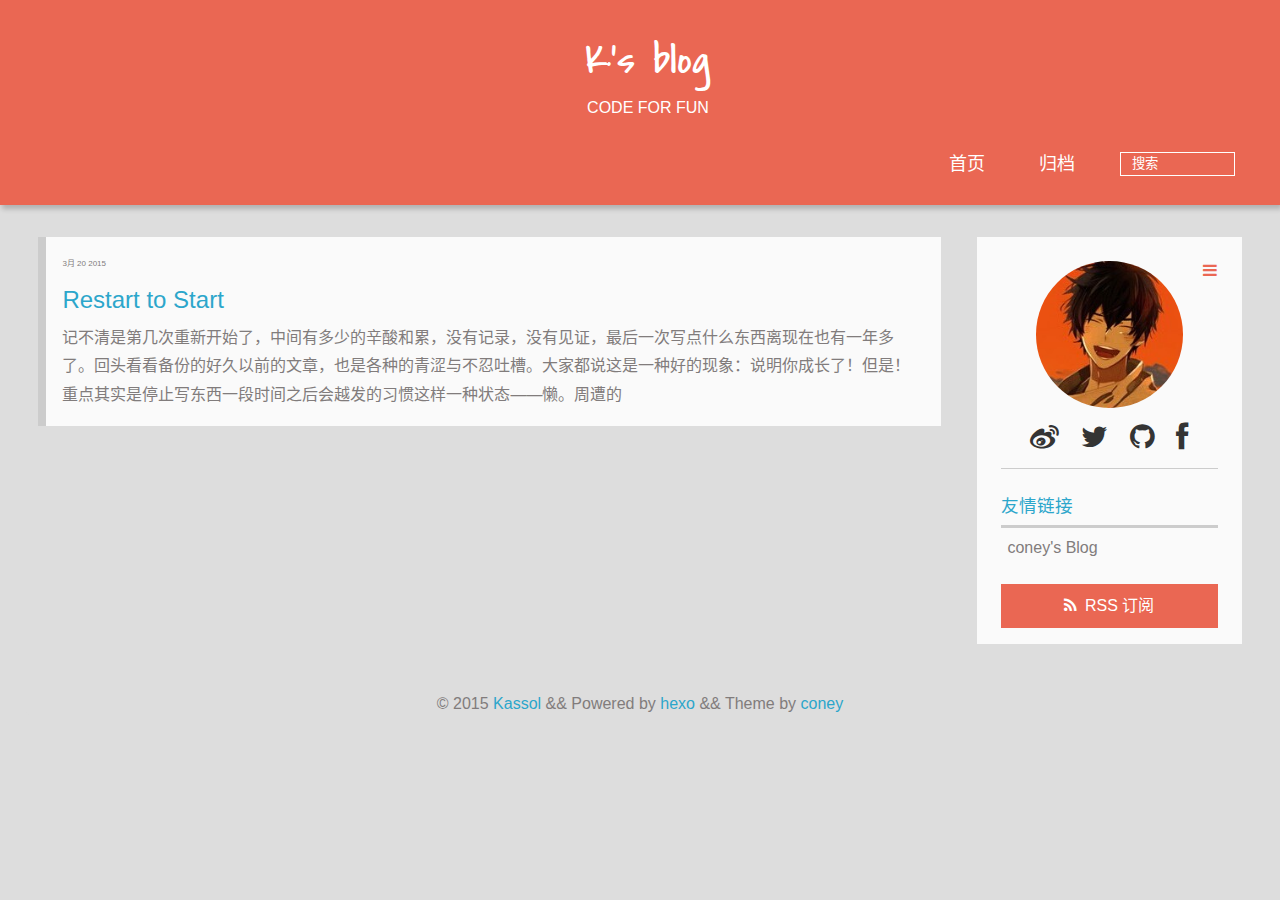
<file: index.html>
<!DOCTYPE HTML>
<html lang="zh-CN">
<head>
  <meta charset="UTF-8">
  <meta name="baidu_union_verify" content="d1952c66cf48912e21c18c7c581f382a">
  <meta name="360-site-verification" content="67fbcc5a67f4c65c057315b28fa0b2c8" />
<meta name="google-site-verification" content="2GzxQ0VtXwTSUdmGm6DzcmhTzM_I9QmzCb_pzpMzD88" />
  
    <title>K&#39;s blog</title>
    <meta name="viewport" content="width=device-width, initial-scale=1, maximum-scale=3, minimum-scale=1">
    
    <meta name="author" content="Kassol">
    
    <meta name="description" content="Blog for recording life and coding.">
    
    
    
    <meta name="twitter:card" content="summary" />
    <meta name="twitter:site" content="kassol_zx" />
    <meta name="twitter:title" content="K&#39;s blog" />
      
    
    
    <link rel="alternate" href="atom.xml" title="K&#39;s blog" type="application/atom+xml">
    
    
    <link rel="icon" href="/img/favicon2.ico">
    
    
    <link rel="stylesheet" href="/css/style.css" type="text/css">

     
</head>

  <body>
    <header>
      <div>
		
			<div id="textlogo">
				<h1 class="site-name"><a href="/" title="K&#39;s blog">K&#39;s blog</a></h1>
				<a class="blog-motto">CODE FOR FUN</a>
			</div>
			<div class="navbar"><a class="navbutton navmobile" href="#" title="菜单">
			</a></div>
			<nav class="animated">
				<ul>
					<ul>
					 
						<li><a href="/">首页</a></li>
					
						<li><a href="/archives">归档</a></li>
					
					<li>
					
					<form class="search" action="//google.com/search" method="get" accept-charset="utf-8">
						<label>Search</label>
						<input type="text" id="search" name="q" autocomplete="off" maxlength="20" placeholder="搜索" />
						<input type="hidden" name="q" value="site:kassol.github.io">
					</form>
					
					</li>
				</ul>
                            </nav>			
</div>

    </header>
    <div id="container">
      <div id="main">


  <section class="post" itemscope itemprop="blogPost">
  
    <a href="/2015/03/20/Restart/" title="Restart to Start" itemprop="url">
  
      <time datetime="2015-03-20T06:11:28.000Z" itemprop="datePublished">3月 20 2015</time>
    <h1 itemprop="name">Restart to Start</h1>
    
     
           <p itemprop="description" >记不清是第几次重新开始了，中间有多少的辛酸和累，没有记录，没有见证，最后一次写点什么东西离现在也有一年多了。回头看看备份的好久以前的文章，也是各种的青涩与不忍吐槽。大家都说这是一种好的现象：说明你成长了！但是！重点其实是停止写东西一段时间之后会越发的习惯这样一种状态——懒。周遭的</p>
        
    
  </a>
</section>


</div>
      <div class="openaside"><a class="navbutton" href="#" title="显示侧边栏"></a></div>

<div id="asidepart">
<div class="closeaside"><a class="closebutton" href="#" title="隐藏侧边栏"></a></div>
<aside class="clearfix">
<div id="authorInfo">
	
		<div class="author-logo"></div>		
	
	<div class="social-list" class="clearfix">
		
		<a href="http://weibo.com/kassol" target="_blank" title="weibo"></a>
		
		
		<a href="https://twitter.com/kassol_zx" target="_blank" title="twitter"></a>
		
		
		<a href="https://github.com/kassol" target="_blank" title="github"></a>
		
		
		<a href="https://www.facebook.com/kassol.zx" target="_blank" title="facebook"></a>
		
		
	</div>
</div>

  

  

  <div class="linkslist">
  <p class="asidetitle">友情链接</p>
    <ul>
      <li><a href="http://gengbiao.me" target="_blank" title="coney">coney's Blog</a></li>
    </ul>
</div>


  <div class="rsspart">
	<a href="atom.xml" target="_blank" title="rss">RSS 订阅</a>
</div>

  

</aside>
</div>
  </div>
  <footer><div id="footer" >
    
            <p class="copyright"> © 2015 
		
		<a href="http://kassol.github.io" target="_blank" title="Kassol">Kassol</a>
		
            && Powered by <a href="http://hexo.io" target="_blank" title="hexo">hexo</a> && Theme by <a href="http://gengbiao.me" target="_blank" title="coney">coney</a>
            </div>
</footer>
    <script src="/js/jquery-2.1.0.min.js"></script>
<script type="text/javascript">
$(document).ready(function(){ 
  $('.navbar').click(function(){
    $('header nav').toggleClass('shownav');
  });
  var myWidth = 0;
  function getSize(){
    if( typeof( window.innerWidth ) == 'number' ) {
      myWidth = window.innerWidth;
    } else if( document.documentElement && document.documentElement.clientWidth) {
      myWidth = document.documentElement.clientWidth;
    };
  };
  var m = $('#main'),
      a = $('#asidepart'),
      c = $('.closeaside'),
      o = $('.openaside');
  $(window).resize(function(){
    getSize(); 
    if (myWidth >= 1024) {
      $('header nav').removeClass('shownav');
    }else
    {
      m.removeClass('moveMain');
      a.css('display', 'block').removeClass('fadeOut');
      o.css('display', 'none');
        
    }
  });
  c.click(function(){
    a.addClass('fadeOut').css('display', 'none');
    o.css('display', 'block').addClass('fadeIn');
    m.addClass('moveMain');
  });
  o.click(function(){
    o.css('display', 'none').removeClass('beforeFadeIn');
    a.css('display', 'block').removeClass('fadeOut').addClass('fadeIn');      
    m.removeClass('moveMain');
  });
  $(window).scroll(function(){
    o.css("top",Math.max(80,260-$(this).scrollTop()));
  });
});
</script>








<script>
    
        var _bdImg = '4';
    
    window._bd_share_config={
        "common":{
            "bdSnsKey":{

            },
            "bdText":"",
            "bdMini":"2",
            "bdMiniList":[
                "qzone",
                "tsina",
                "weixin",
                "renren",
                "tqq",
                "tieba",
                "douban",
                "sqq",
                "diandian",
                "huaban",
                "youdao",
                "mail",
                "ty",
                "fbook",
                "twi",
                "linkedin",
                "copy",
                "print"
            ],
            "bdPic":"",
            "bdStyle":"0",
            "bdSize":"16"
        },
        "slide":{
            "type":"slide",
            "bdImg":_bdImg,
            "bdPos":"right",
            "bdTop":"350"
        },
        "image":{
            "viewList":[
                "weixin",
                "qzone",
                "tsina",
                "renren",
                "douban",
                "tqq"
            ],
            "viewText":"分享：",
            "viewSize":"16"
        },
        "selectShare":{
            "bdContainerClass":null,
            "bdSelectMiniList":[
                "weixin",
                "qzone",
                "tsina",
                "renren",
                "douban",
                "tqq"
            ]
        }
    };
    with(document)0[(getElementsByTagName('head')[0]||body).appendChild(createElement('script')).src='http://bdimg.share.baidu.com/static/api/js/share.js?v=89860593.js?cdnversion='+~(-new Date()/36e5)];
</script>





  </body>
 </html>
</file>
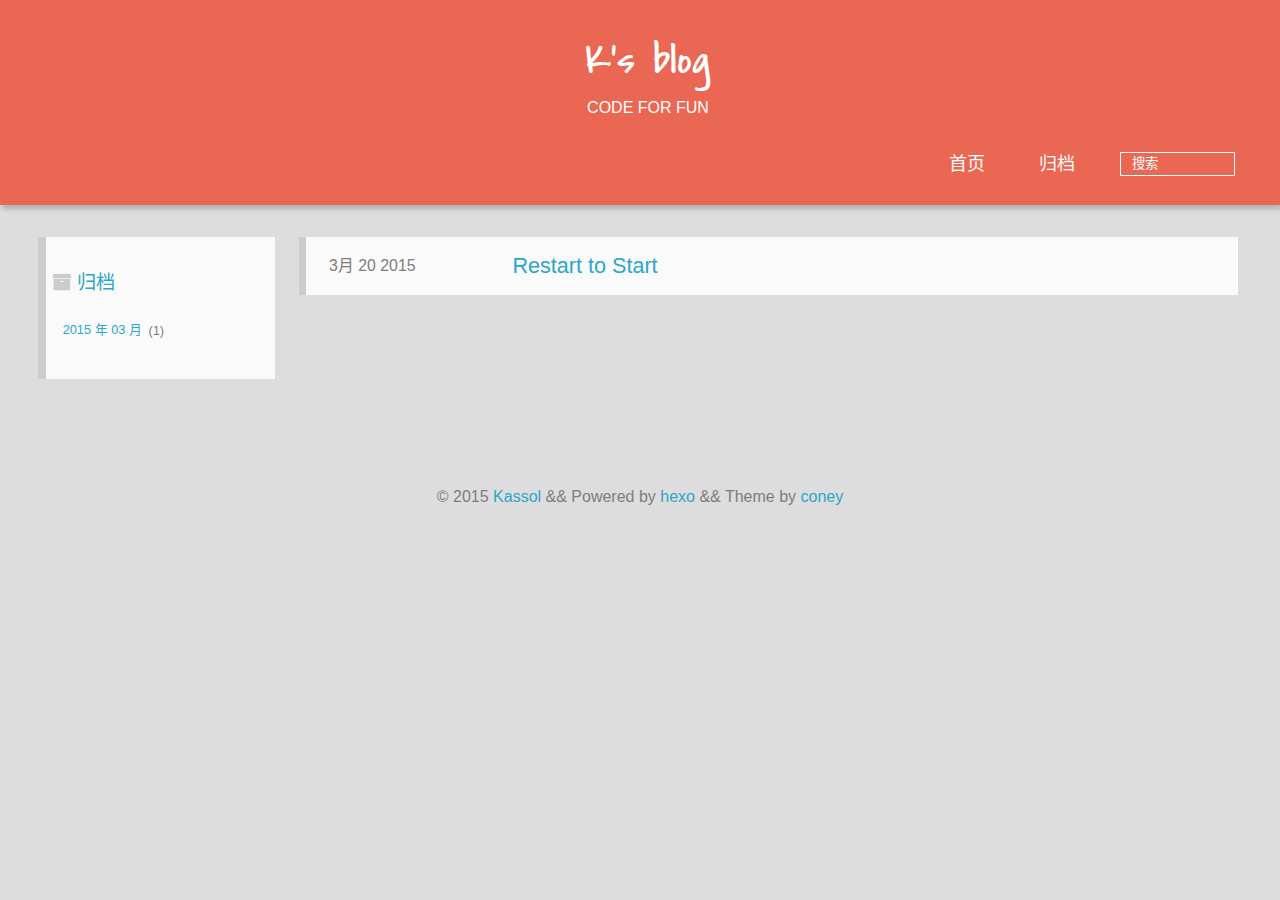
<file: archives/index.html>
<!DOCTYPE HTML>
<html lang="zh-CN">
<head>
  <meta charset="UTF-8">
  <meta name="baidu_union_verify" content="d1952c66cf48912e21c18c7c581f382a">
  <meta name="360-site-verification" content="67fbcc5a67f4c65c057315b28fa0b2c8" />
<meta name="google-site-verification" content="2GzxQ0VtXwTSUdmGm6DzcmhTzM_I9QmzCb_pzpMzD88" />
  
    <title>Archives | K&#39;s blog</title>
    <meta name="viewport" content="width=device-width, initial-scale=1, maximum-scale=3, minimum-scale=1">
    
    <meta name="author" content="Kassol">
    
    <meta name="description" content="Blog for recording life and coding.">
    
    
    
    <meta name="twitter:card" content="summary" />
    <meta name="twitter:site" content="kassol_zx" />
    <meta name="twitter:title" content="Archives | K&#39;s blog" />
      
    
    
    <link rel="alternate" href="atom.xml" title="K&#39;s blog" type="application/atom+xml">
    
    
    <link rel="icon" href="/img/favicon2.ico">
    
    
    <link rel="stylesheet" href="/css/style.css" type="text/css">

     
</head>

    <body>
      <header>
        <div>
		
			<div id="textlogo">
				<h1 class="site-name"><a href="/" title="K&#39;s blog">K&#39;s blog</a></h1>
				<a class="blog-motto">CODE FOR FUN</a>
			</div>
			<div class="navbar"><a class="navbutton navmobile" href="#" title="菜单">
			</a></div>
			<nav class="animated">
				<ul>
					<ul>
					 
						<li><a href="/">首页</a></li>
					
						<li><a href="/archives">归档</a></li>
					
					<li>
					
					<form class="search" action="//google.com/search" method="get" accept-charset="utf-8">
						<label>Search</label>
						<input type="text" id="search" name="q" autocomplete="off" maxlength="20" placeholder="搜索" />
						<input type="hidden" name="q" value="site:kassol.github.io">
					</form>
					
					</li>
				</ul>
                            </nav>			
</div>

      </header>
      <div id="container">
        

<div class="archive-title" >
  <h2 class="archive-icon">归档</h2>
  
  <div class="archiveslist archive-float clearfix">
      <ul class="archive-list"><li class="archive-list-item"><a class="archive-list-link" href="/archives/2015/03/">2015 年 03 月</a><span class="archive-list-count">1</span></li></ul>
 </div>
  
</div>
<div id="main" class="archive-part clearfix">
  <div id="archive-page">


  <section class="post" itemscope itemprop="blogPost">
  
    <a href="/2015/03/20/Restart/" title="Restart to Start" itemprop="url">
  
      <time datetime="2015-03-20T06:11:28.000Z" itemprop="datePublished">3月 20 2015</time>
    <h1 itemprop="name">Restart to Start</h1>
    
  </a>
</section>


  </div>
</div>


    </div>
    <footer><div id="footer" >
    
            <p class="copyright"> © 2015 
		
		<a href="http://kassol.github.io" target="_blank" title="Kassol">Kassol</a>
		
            && Powered by <a href="http://hexo.io" target="_blank" title="hexo">hexo</a> && Theme by <a href="http://gengbiao.me" target="_blank" title="coney">coney</a>
            </div>
</footer>
      <script src="/js/jquery-2.1.0.min.js"></script>
<script type="text/javascript">
$(document).ready(function(){ 
  $('.navbar').click(function(){
    $('header nav').toggleClass('shownav');
  });
  var myWidth = 0;
  function getSize(){
    if( typeof( window.innerWidth ) == 'number' ) {
      myWidth = window.innerWidth;
    } else if( document.documentElement && document.documentElement.clientWidth) {
      myWidth = document.documentElement.clientWidth;
    };
  };
  var m = $('#main'),
      a = $('#asidepart'),
      c = $('.closeaside'),
      o = $('.openaside');
  $(window).resize(function(){
    getSize(); 
    if (myWidth >= 1024) {
      $('header nav').removeClass('shownav');
    }else
    {
      m.removeClass('moveMain');
      a.css('display', 'block').removeClass('fadeOut');
      o.css('display', 'none');
        
    }
  });
  c.click(function(){
    a.addClass('fadeOut').css('display', 'none');
    o.css('display', 'block').addClass('fadeIn');
    m.addClass('moveMain');
  });
  o.click(function(){
    o.css('display', 'none').removeClass('beforeFadeIn');
    a.css('display', 'block').removeClass('fadeOut').addClass('fadeIn');      
    m.removeClass('moveMain');
  });
  $(window).scroll(function(){
    o.css("top",Math.max(80,260-$(this).scrollTop()));
  });
});
</script>








<script>
    
        var _bdImg = '4';
    
    window._bd_share_config={
        "common":{
            "bdSnsKey":{

            },
            "bdText":"",
            "bdMini":"2",
            "bdMiniList":[
                "qzone",
                "tsina",
                "weixin",
                "renren",
                "tqq",
                "tieba",
                "douban",
                "sqq",
                "diandian",
                "huaban",
                "youdao",
                "mail",
                "ty",
                "fbook",
                "twi",
                "linkedin",
                "copy",
                "print"
            ],
            "bdPic":"",
            "bdStyle":"0",
            "bdSize":"16"
        },
        "slide":{
            "type":"slide",
            "bdImg":_bdImg,
            "bdPos":"right",
            "bdTop":"350"
        },
        "image":{
            "viewList":[
                "weixin",
                "qzone",
                "tsina",
                "renren",
                "douban",
                "tqq"
            ],
            "viewText":"分享：",
            "viewSize":"16"
        },
        "selectShare":{
            "bdContainerClass":null,
            "bdSelectMiniList":[
                "weixin",
                "qzone",
                "tsina",
                "renren",
                "douban",
                "tqq"
            ]
        }
    };
    with(document)0[(getElementsByTagName('head')[0]||body).appendChild(createElement('script')).src='http://bdimg.share.baidu.com/static/api/js/share.js?v=89860593.js?cdnversion='+~(-new Date()/36e5)];
</script>





    </body>
   </html>
</file>
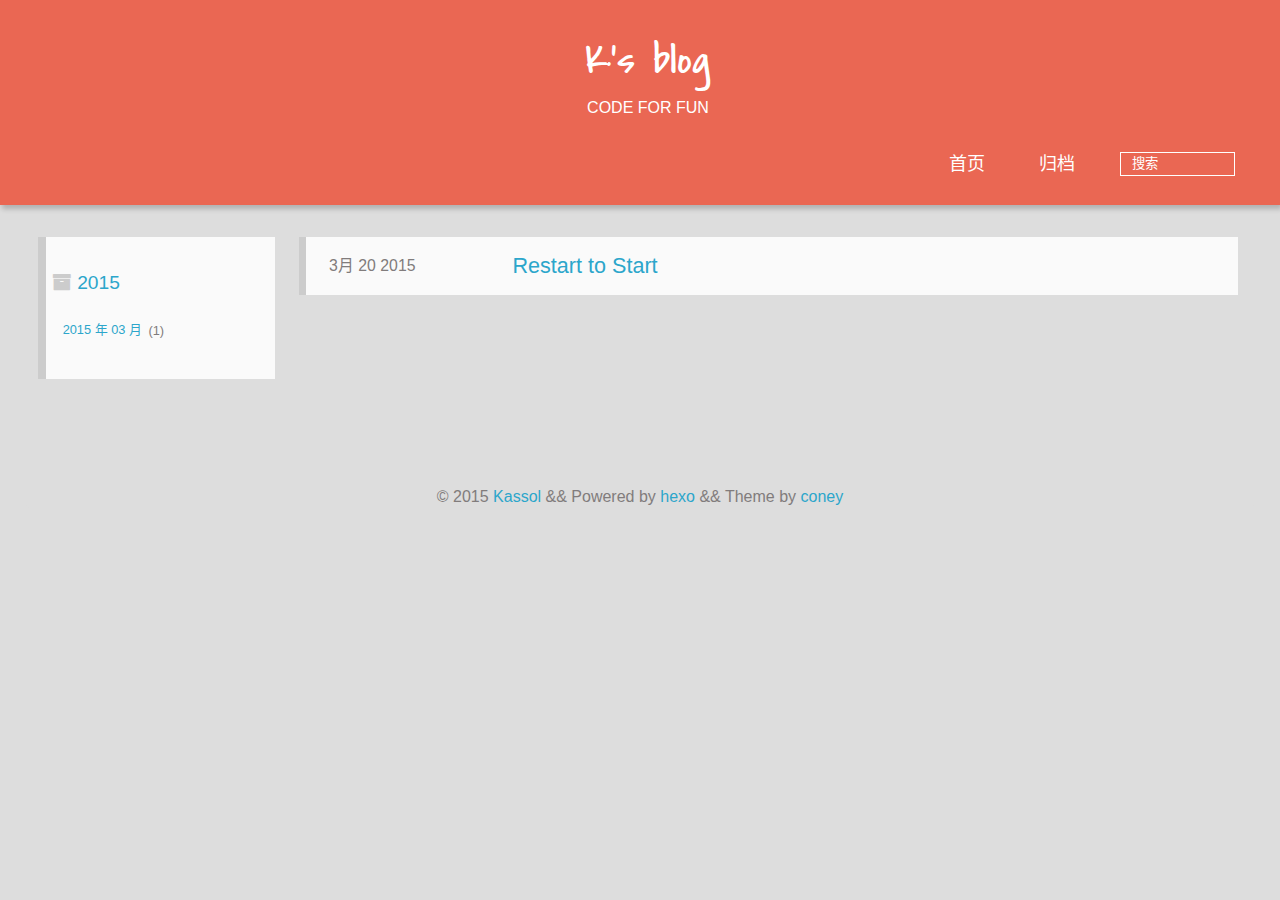
<file: archives/2015/index.html>
<!DOCTYPE HTML>
<html lang="zh-CN">
<head>
  <meta charset="UTF-8">
  <meta name="baidu_union_verify" content="d1952c66cf48912e21c18c7c581f382a">
  <meta name="360-site-verification" content="67fbcc5a67f4c65c057315b28fa0b2c8" />
<meta name="google-site-verification" content="2GzxQ0VtXwTSUdmGm6DzcmhTzM_I9QmzCb_pzpMzD88" />
  
    <title>Archives: 2015 | K&#39;s blog</title>
    <meta name="viewport" content="width=device-width, initial-scale=1, maximum-scale=3, minimum-scale=1">
    
    <meta name="author" content="Kassol">
    
    <meta name="description" content="Blog for recording life and coding.">
    
    
    
    <meta name="twitter:card" content="summary" />
    <meta name="twitter:site" content="kassol_zx" />
    <meta name="twitter:title" content="Archives: 2015 | K&#39;s blog" />
      
    
    
    <link rel="alternate" href="atom.xml" title="K&#39;s blog" type="application/atom+xml">
    
    
    <link rel="icon" href="/img/favicon2.ico">
    
    
    <link rel="stylesheet" href="/css/style.css" type="text/css">

     
</head>

    <body>
      <header>
        <div>
		
			<div id="textlogo">
				<h1 class="site-name"><a href="/" title="K&#39;s blog">K&#39;s blog</a></h1>
				<a class="blog-motto">CODE FOR FUN</a>
			</div>
			<div class="navbar"><a class="navbutton navmobile" href="#" title="菜单">
			</a></div>
			<nav class="animated">
				<ul>
					<ul>
					 
						<li><a href="/">首页</a></li>
					
						<li><a href="/archives">归档</a></li>
					
					<li>
					
					<form class="search" action="//google.com/search" method="get" accept-charset="utf-8">
						<label>Search</label>
						<input type="text" id="search" name="q" autocomplete="off" maxlength="20" placeholder="搜索" />
						<input type="hidden" name="q" value="site:kassol.github.io">
					</form>
					
					</li>
				</ul>
                            </nav>			
</div>

      </header>
      <div id="container">
        

<div class="archive-title" >
  <h2 class="archive-icon">2015</h2>
  
  <div class="archiveslist archive-float clearfix">
      <ul class="archive-list"><li class="archive-list-item"><a class="archive-list-link" href="/archives/2015/03/">2015 年 03 月</a><span class="archive-list-count">1</span></li></ul>
 </div>
  
</div>
<div id="main" class="archive-part clearfix">
  <div id="archive-page">


  <section class="post" itemscope itemprop="blogPost">
  
    <a href="/2015/03/20/Restart/" title="Restart to Start" itemprop="url">
  
      <time datetime="2015-03-20T06:11:28.000Z" itemprop="datePublished">3月 20 2015</time>
    <h1 itemprop="name">Restart to Start</h1>
    
  </a>
</section>


  </div>
</div>


    </div>
    <footer><div id="footer" >
    
            <p class="copyright"> © 2015 
		
		<a href="http://kassol.github.io" target="_blank" title="Kassol">Kassol</a>
		
            && Powered by <a href="http://hexo.io" target="_blank" title="hexo">hexo</a> && Theme by <a href="http://gengbiao.me" target="_blank" title="coney">coney</a>
            </div>
</footer>
      <script src="/js/jquery-2.1.0.min.js"></script>
<script type="text/javascript">
$(document).ready(function(){ 
  $('.navbar').click(function(){
    $('header nav').toggleClass('shownav');
  });
  var myWidth = 0;
  function getSize(){
    if( typeof( window.innerWidth ) == 'number' ) {
      myWidth = window.innerWidth;
    } else if( document.documentElement && document.documentElement.clientWidth) {
      myWidth = document.documentElement.clientWidth;
    };
  };
  var m = $('#main'),
      a = $('#asidepart'),
      c = $('.closeaside'),
      o = $('.openaside');
  $(window).resize(function(){
    getSize(); 
    if (myWidth >= 1024) {
      $('header nav').removeClass('shownav');
    }else
    {
      m.removeClass('moveMain');
      a.css('display', 'block').removeClass('fadeOut');
      o.css('display', 'none');
        
    }
  });
  c.click(function(){
    a.addClass('fadeOut').css('display', 'none');
    o.css('display', 'block').addClass('fadeIn');
    m.addClass('moveMain');
  });
  o.click(function(){
    o.css('display', 'none').removeClass('beforeFadeIn');
    a.css('display', 'block').removeClass('fadeOut').addClass('fadeIn');      
    m.removeClass('moveMain');
  });
  $(window).scroll(function(){
    o.css("top",Math.max(80,260-$(this).scrollTop()));
  });
});
</script>








<script>
    
        var _bdImg = '4';
    
    window._bd_share_config={
        "common":{
            "bdSnsKey":{

            },
            "bdText":"",
            "bdMini":"2",
            "bdMiniList":[
                "qzone",
                "tsina",
                "weixin",
                "renren",
                "tqq",
                "tieba",
                "douban",
                "sqq",
                "diandian",
                "huaban",
                "youdao",
                "mail",
                "ty",
                "fbook",
                "twi",
                "linkedin",
                "copy",
                "print"
            ],
            "bdPic":"",
            "bdStyle":"0",
            "bdSize":"16"
        },
        "slide":{
            "type":"slide",
            "bdImg":_bdImg,
            "bdPos":"right",
            "bdTop":"350"
        },
        "image":{
            "viewList":[
                "weixin",
                "qzone",
                "tsina",
                "renren",
                "douban",
                "tqq"
            ],
            "viewText":"分享：",
            "viewSize":"16"
        },
        "selectShare":{
            "bdContainerClass":null,
            "bdSelectMiniList":[
                "weixin",
                "qzone",
                "tsina",
                "renren",
                "douban",
                "tqq"
            ]
        }
    };
    with(document)0[(getElementsByTagName('head')[0]||body).appendChild(createElement('script')).src='http://bdimg.share.baidu.com/static/api/js/share.js?v=89860593.js?cdnversion='+~(-new Date()/36e5)];
</script>





    </body>
   </html>
</file>
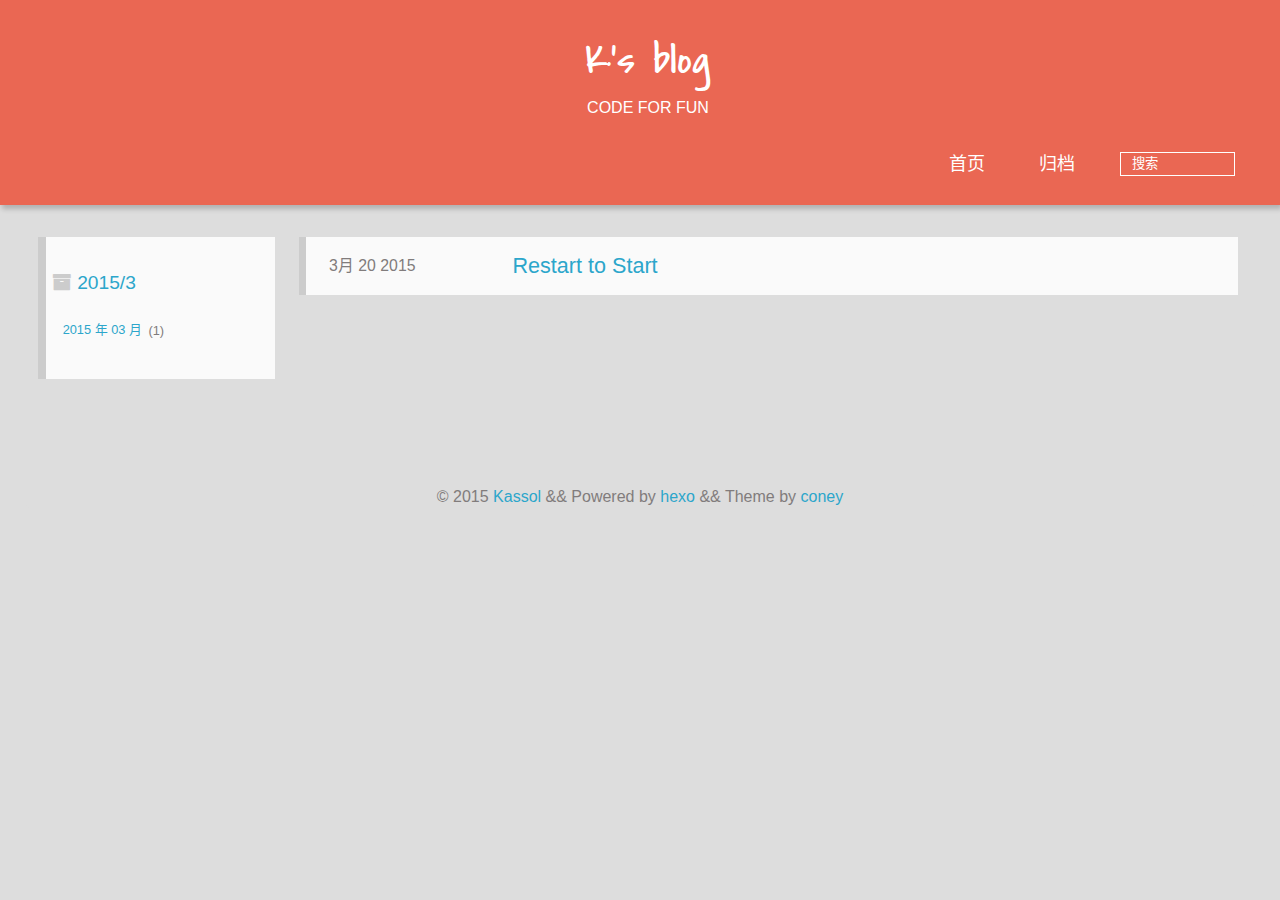
<file: archives/2015/03/index.html>
<!DOCTYPE HTML>
<html lang="zh-CN">
<head>
  <meta charset="UTF-8">
  <meta name="baidu_union_verify" content="d1952c66cf48912e21c18c7c581f382a">
  <meta name="360-site-verification" content="67fbcc5a67f4c65c057315b28fa0b2c8" />
<meta name="google-site-verification" content="2GzxQ0VtXwTSUdmGm6DzcmhTzM_I9QmzCb_pzpMzD88" />
  
    <title>Archives: 2015/3 | K&#39;s blog</title>
    <meta name="viewport" content="width=device-width, initial-scale=1, maximum-scale=3, minimum-scale=1">
    
    <meta name="author" content="Kassol">
    
    <meta name="description" content="Blog for recording life and coding.">
    
    
    
    <meta name="twitter:card" content="summary" />
    <meta name="twitter:site" content="kassol_zx" />
    <meta name="twitter:title" content="Archives: 2015/3 | K&#39;s blog" />
      
    
    
    <link rel="alternate" href="atom.xml" title="K&#39;s blog" type="application/atom+xml">
    
    
    <link rel="icon" href="/img/favicon2.ico">
    
    
    <link rel="stylesheet" href="/css/style.css" type="text/css">

     
</head>

    <body>
      <header>
        <div>
		
			<div id="textlogo">
				<h1 class="site-name"><a href="/" title="K&#39;s blog">K&#39;s blog</a></h1>
				<a class="blog-motto">CODE FOR FUN</a>
			</div>
			<div class="navbar"><a class="navbutton navmobile" href="#" title="菜单">
			</a></div>
			<nav class="animated">
				<ul>
					<ul>
					 
						<li><a href="/">首页</a></li>
					
						<li><a href="/archives">归档</a></li>
					
					<li>
					
					<form class="search" action="//google.com/search" method="get" accept-charset="utf-8">
						<label>Search</label>
						<input type="text" id="search" name="q" autocomplete="off" maxlength="20" placeholder="搜索" />
						<input type="hidden" name="q" value="site:kassol.github.io">
					</form>
					
					</li>
				</ul>
                            </nav>			
</div>

      </header>
      <div id="container">
        

<div class="archive-title" >
  <h2 class="archive-icon">2015/3</h2>
  
  <div class="archiveslist archive-float clearfix">
      <ul class="archive-list"><li class="archive-list-item"><a class="archive-list-link" href="/archives/2015/03/">2015 年 03 月</a><span class="archive-list-count">1</span></li></ul>
 </div>
  
</div>
<div id="main" class="archive-part clearfix">
  <div id="archive-page">


  <section class="post" itemscope itemprop="blogPost">
  
    <a href="/2015/03/20/Restart/" title="Restart to Start" itemprop="url">
  
      <time datetime="2015-03-20T06:11:28.000Z" itemprop="datePublished">3月 20 2015</time>
    <h1 itemprop="name">Restart to Start</h1>
    
  </a>
</section>


  </div>
</div>


    </div>
    <footer><div id="footer" >
    
            <p class="copyright"> © 2015 
		
		<a href="http://kassol.github.io" target="_blank" title="Kassol">Kassol</a>
		
            && Powered by <a href="http://hexo.io" target="_blank" title="hexo">hexo</a> && Theme by <a href="http://gengbiao.me" target="_blank" title="coney">coney</a>
            </div>
</footer>
      <script src="/js/jquery-2.1.0.min.js"></script>
<script type="text/javascript">
$(document).ready(function(){ 
  $('.navbar').click(function(){
    $('header nav').toggleClass('shownav');
  });
  var myWidth = 0;
  function getSize(){
    if( typeof( window.innerWidth ) == 'number' ) {
      myWidth = window.innerWidth;
    } else if( document.documentElement && document.documentElement.clientWidth) {
      myWidth = document.documentElement.clientWidth;
    };
  };
  var m = $('#main'),
      a = $('#asidepart'),
      c = $('.closeaside'),
      o = $('.openaside');
  $(window).resize(function(){
    getSize(); 
    if (myWidth >= 1024) {
      $('header nav').removeClass('shownav');
    }else
    {
      m.removeClass('moveMain');
      a.css('display', 'block').removeClass('fadeOut');
      o.css('display', 'none');
        
    }
  });
  c.click(function(){
    a.addClass('fadeOut').css('display', 'none');
    o.css('display', 'block').addClass('fadeIn');
    m.addClass('moveMain');
  });
  o.click(function(){
    o.css('display', 'none').removeClass('beforeFadeIn');
    a.css('display', 'block').removeClass('fadeOut').addClass('fadeIn');      
    m.removeClass('moveMain');
  });
  $(window).scroll(function(){
    o.css("top",Math.max(80,260-$(this).scrollTop()));
  });
});
</script>








<script>
    
        var _bdImg = '4';
    
    window._bd_share_config={
        "common":{
            "bdSnsKey":{

            },
            "bdText":"",
            "bdMini":"2",
            "bdMiniList":[
                "qzone",
                "tsina",
                "weixin",
                "renren",
                "tqq",
                "tieba",
                "douban",
                "sqq",
                "diandian",
                "huaban",
                "youdao",
                "mail",
                "ty",
                "fbook",
                "twi",
                "linkedin",
                "copy",
                "print"
            ],
            "bdPic":"",
            "bdStyle":"0",
            "bdSize":"16"
        },
        "slide":{
            "type":"slide",
            "bdImg":_bdImg,
            "bdPos":"right",
            "bdTop":"350"
        },
        "image":{
            "viewList":[
                "weixin",
                "qzone",
                "tsina",
                "renren",
                "douban",
                "tqq"
            ],
            "viewText":"分享：",
            "viewSize":"16"
        },
        "selectShare":{
            "bdContainerClass":null,
            "bdSelectMiniList":[
                "weixin",
                "qzone",
                "tsina",
                "renren",
                "douban",
                "tqq"
            ]
        }
    };
    with(document)0[(getElementsByTagName('head')[0]||body).appendChild(createElement('script')).src='http://bdimg.share.baidu.com/static/api/js/share.js?v=89860593.js?cdnversion='+~(-new Date()/36e5)];
</script>





    </body>
   </html>
</file>
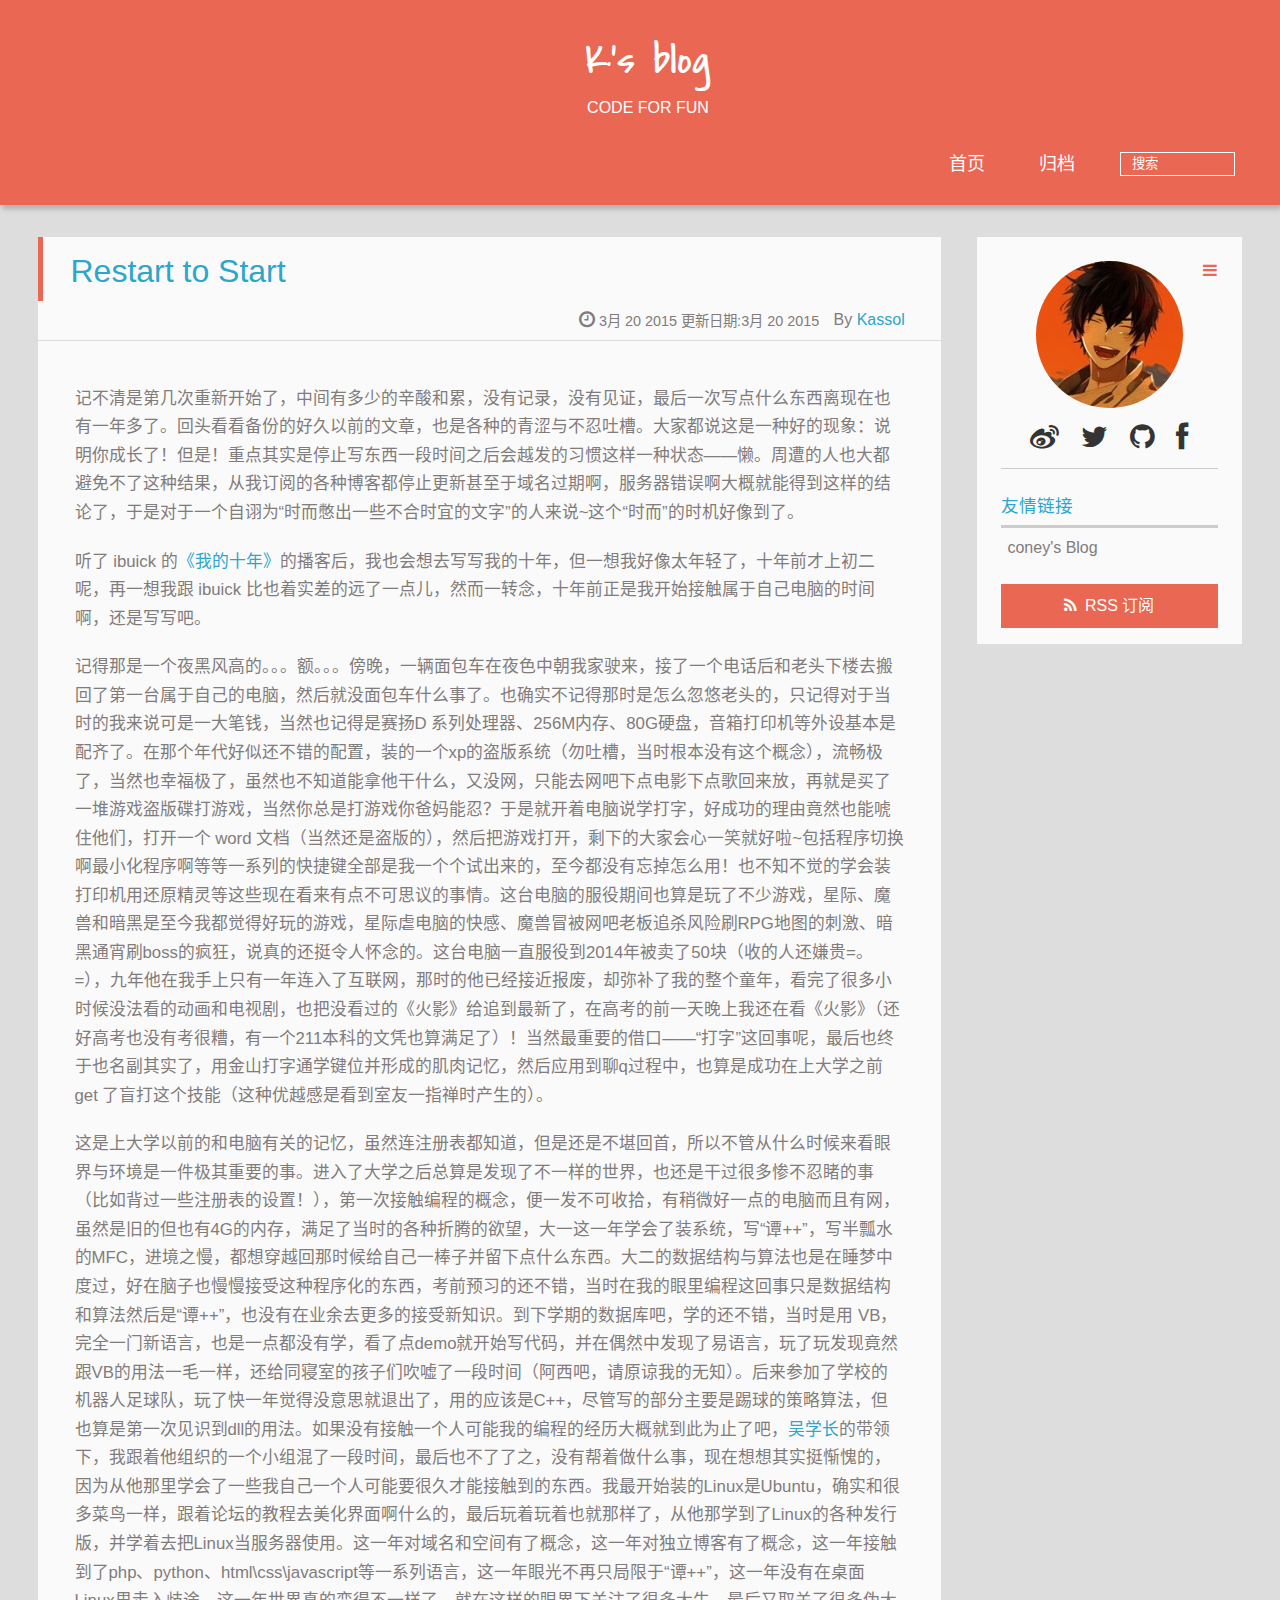
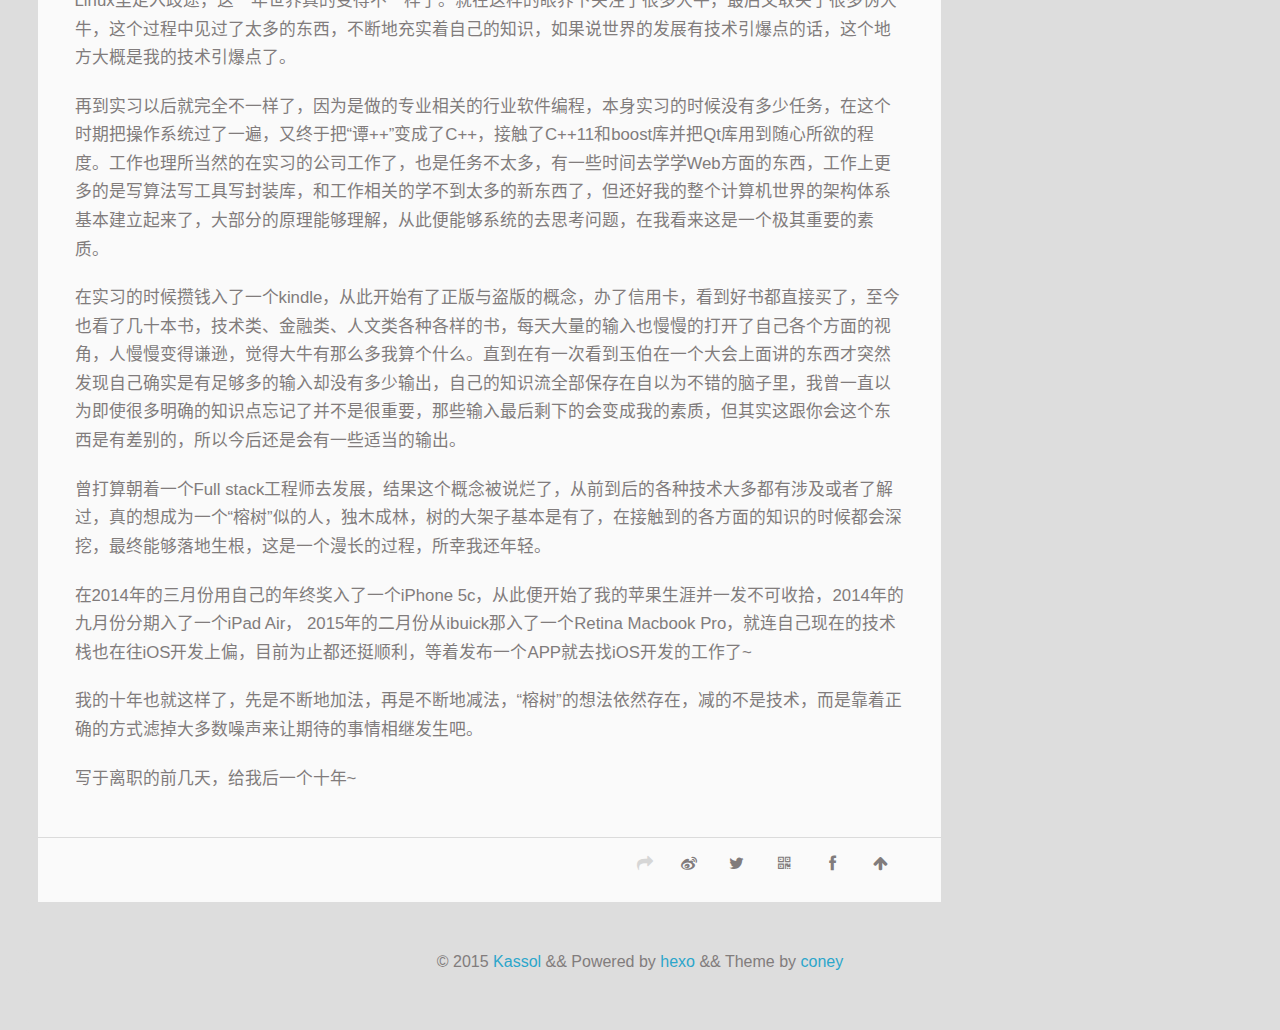
<file: 2015/03/20/Restart/index.html>
<!DOCTYPE HTML>
<html lang="zh-CN">
<head>
  <meta charset="UTF-8">
  <meta name="baidu_union_verify" content="d1952c66cf48912e21c18c7c581f382a">
  <meta name="360-site-verification" content="67fbcc5a67f4c65c057315b28fa0b2c8" />
<meta name="google-site-verification" content="2GzxQ0VtXwTSUdmGm6DzcmhTzM_I9QmzCb_pzpMzD88" />
  
    <title>Restart to Start | K&#39;s blog</title>
    <meta name="viewport" content="width=device-width, initial-scale=1, maximum-scale=3, minimum-scale=1">
    
    <meta name="author" content="Kassol">
    
    <meta name="description" content="记不清是第几次重新开始了，中间有多少的辛酸和累，没有记录，没有见证，最后一次写点什么东西离现在也有一年多了。回头看看备份的好久以前的文章，也是各种的青涩与不忍吐槽。大家都说这是一种好的现象：说明你成长了！但是！重点其实是停止写东西一段时间之后会越发的习惯这样一种状态——懒。周遭的人也大都避免不了这种">
    
    
    
    <meta name="twitter:card" content="summary" />
    <meta name="twitter:site" content="kassol_zx" />
    <meta name="twitter:title" content="Restart to Start | K&#39;s blog" />
      
    
    
    <link rel="alternate" href="atom.xml" title="K&#39;s blog" type="application/atom+xml">
    
    
    <link rel="icon" href="/img/favicon2.ico">
    
    
    <link rel="stylesheet" href="/css/style.css" type="text/css">

     
</head>

  <body>
    <header>
      <div>
		
			<div id="textlogo">
				<h1 class="site-name"><a href="/" title="K&#39;s blog">K&#39;s blog</a></h1>
				<a class="blog-motto">CODE FOR FUN</a>
			</div>
			<div class="navbar"><a class="navbutton navmobile" href="#" title="菜单">
			</a></div>
			<nav class="animated">
				<ul>
					<ul>
					 
						<li><a href="/">首页</a></li>
					
						<li><a href="/archives">归档</a></li>
					
					<li>
					
					<form class="search" action="//google.com/search" method="get" accept-charset="utf-8">
						<label>Search</label>
						<input type="text" id="search" name="q" autocomplete="off" maxlength="20" placeholder="搜索" />
						<input type="hidden" name="q" value="site:kassol.github.io">
					</form>
					
					</li>
				</ul>
                            </nav>			
</div>

    </header>
    <div id="container">
      <div id="main" class="post" itemscope itemprop="blogPost">
	<article itemprop="articleBody"> 
		<header class="article-info clearfix">
  <h1 itemprop="name">
    
      <a href="/2015/03/20/Restart/" title="Restart to Start" itemprop="url">Restart to Start</a>
  </h1>
  <p class="article-author">By
    
      <a href="https://plus.google.com/107683115324854670000?rel=author" title="Kassol" target="_blank" itemprop="author">Kassol</a>
    </p>
  <p class="article-time">
    <time datetime="2015-03-20T06:11:28.000Z" itemprop="datePublished">3月 20 2015</time>
    更新日期:<time datetime="2015-03-20T06:19:15.000Z" itemprop="dateModified">3月 20 2015</time>
    
  </p>
</header>
	<div class="article-content">
		
		
		<div id="toc" class="toc-article">
			<strong class="toc-title">文章目录</strong>
		
		</div>
		
		<p>记不清是第几次重新开始了，中间有多少的辛酸和累，没有记录，没有见证，最后一次写点什么东西离现在也有一年多了。回头看看备份的好久以前的文章，也是各种的青涩与不忍吐槽。大家都说这是一种好的现象：说明你成长了！但是！重点其实是停止写东西一段时间之后会越发的习惯这样一种状态——懒。周遭的人也大都避免不了这种结果，从我订阅的各种博客都停止更新甚至于域名过期啊，服务器错误啊大概就能得到这样的结论了，于是对于一个自诩为“时而憋出一些不合时宜的文字”的人来说~这个“时而”的时机好像到了。</p>
<p>听了 ibuick 的<a href="http://blog.ibuick.com/?p=109" target="_blank" rel="external">《我的十年》</a>的播客后，我也会想去写写我的十年，但一想我好像太年轻了，十年前才上初二呢，再一想我跟 ibuick 比也着实差的远了一点儿，然而一转念，十年前正是我开始接触属于自己电脑的时间啊，还是写写吧。</p>
<p>记得那是一个夜黑风高的。。。额。。。傍晚，一辆面包车在夜色中朝我家驶来，接了一个电话后和老头下楼去搬回了第一台属于自己的电脑，然后就没面包车什么事了。也确实不记得那时是怎么忽悠老头的，只记得对于当时的我来说可是一大笔钱，当然也记得是赛扬D 系列处理器、256M内存、80G硬盘，音箱打印机等外设基本是配齐了。在那个年代好似还不错的配置，装的一个xp的盗版系统（勿吐槽，当时根本没有这个概念），流畅极了，当然也幸福极了，虽然也不知道能拿他干什么，又没网，只能去网吧下点电影下点歌回来放，再就是买了一堆游戏盗版碟打游戏，当然你总是打游戏你爸妈能忍？于是就开着电脑说学打字，好成功的理由竟然也能唬住他们，打开一个 word 文档（当然还是盗版的），然后把游戏打开，剩下的大家会心一笑就好啦~包括程序切换啊最小化程序啊等等一系列的快捷键全部是我一个个试出来的，至今都没有忘掉怎么用！也不知不觉的学会装打印机用还原精灵等这些现在看来有点不可思议的事情。这台电脑的服役期间也算是玩了不少游戏，星际、魔兽和暗黑是至今我都觉得好玩的游戏，星际虐电脑的快感、魔兽冒被网吧老板追杀风险刷RPG地图的刺激、暗黑通宵刷boss的疯狂，说真的还挺令人怀念的。这台电脑一直服役到2014年被卖了50块（收的人还嫌贵=。=），九年他在我手上只有一年连入了互联网，那时的他已经接近报废，却弥补了我的整个童年，看完了很多小时候没法看的动画和电视剧，也把没看过的《火影》给追到最新了，在高考的前一天晚上我还在看《火影》（还好高考也没有考很糟，有一个211本科的文凭也算满足了）！当然最重要的借口——“打字”这回事呢，最后也终于也名副其实了，用金山打字通学键位并形成的肌肉记忆，然后应用到聊q过程中，也算是成功在上大学之前 get 了盲打这个技能（这种优越感是看到室友一指禅时产生的）。</p>
<p>这是上大学以前的和电脑有关的记忆，虽然连注册表都知道，但是还是不堪回首，所以不管从什么时候来看眼界与环境是一件极其重要的事。进入了大学之后总算是发现了不一样的世界，也还是干过很多惨不忍睹的事（比如背过一些注册表的设置！），第一次接触编程的概念，便一发不可收拾，有稍微好一点的电脑而且有网，虽然是旧的但也有4G的内存，满足了当时的各种折腾的欲望，大一这一年学会了装系统，写“谭++”，写半瓢水的MFC，进境之慢，都想穿越回那时候给自己一棒子并留下点什么东西。大二的数据结构与算法也是在睡梦中度过，好在脑子也慢慢接受这种程序化的东西，考前预习的还不错，当时在我的眼里编程这回事只是数据结构和算法然后是“谭++”，也没有在业余去更多的接受新知识。到下学期的数据库吧，学的还不错，当时是用 VB，完全一门新语言，也是一点都没有学，看了点demo就开始写代码，并在偶然中发现了易语言，玩了玩发现竟然跟VB的用法一毛一样，还给同寝室的孩子们吹嘘了一段时间（阿西吧，请原谅我的无知）。后来参加了学校的机器人足球队，玩了快一年觉得没意思就退出了，用的应该是C++，尽管写的部分主要是踢球的策略算法，但也算是第一次见识到dll的用法。如果没有接触一个人可能我的编程的经历大概就到此为止了吧，<a href="http://weibo.com/u/1874717083" target="_blank" rel="external">吴学长</a>的带领下，我跟着他组织的一个小组混了一段时间，最后也不了了之，没有帮着做什么事，现在想想其实挺惭愧的，因为从他那里学会了一些我自己一个人可能要很久才能接触到的东西。我最开始装的Linux是Ubuntu，确实和很多菜鸟一样，跟着论坛的教程去美化界面啊什么的，最后玩着玩着也就那样了，从他那学到了Linux的各种发行版，并学着去把Linux当服务器使用。这一年对域名和空间有了概念，这一年对独立博客有了概念，这一年接触到了php、python、html\css\javascript等一系列语言，这一年眼光不再只局限于“谭++”，这一年没有在桌面Linux里走入歧途，这一年世界真的变得不一样了。就在这样的眼界下关注了很多大牛，最后又取关了很多伪大牛，这个过程中见过了太多的东西，不断地充实着自己的知识，如果说世界的发展有技术引爆点的话，这个地方大概是我的技术引爆点了。</p>
<p>再到实习以后就完全不一样了，因为是做的专业相关的行业软件编程，本身实习的时候没有多少任务，在这个时期把操作系统过了一遍，又终于把“谭++”变成了C++，接触了C++11和boost库并把Qt库用到随心所欲的程度。工作也理所当然的在实习的公司工作了，也是任务不太多，有一些时间去学学Web方面的东西，工作上更多的是写算法写工具写封装库，和工作相关的学不到太多的新东西了，但还好我的整个计算机世界的架构体系基本建立起来了，大部分的原理能够理解，从此便能够系统的去思考问题，在我看来这是一个极其重要的素质。</p>
<p>在实习的时候攒钱入了一个kindle，从此开始有了正版与盗版的概念，办了信用卡，看到好书都直接买了，至今也看了几十本书，技术类、金融类、人文类各种各样的书，每天大量的输入也慢慢的打开了自己各个方面的视角，人慢慢变得谦逊，觉得大牛有那么多我算个什么。直到在有一次看到玉伯在一个大会上面讲的东西才突然发现自己确实是有足够多的输入却没有多少输出，自己的知识流全部保存在自以为不错的脑子里，我曾一直以为即使很多明确的知识点忘记了并不是很重要，那些输入最后剩下的会变成我的素质，但其实这跟你会这个东西是有差别的，所以今后还是会有一些适当的输出。</p>
<p>曾打算朝着一个Full stack工程师去发展，结果这个概念被说烂了，从前到后的各种技术大多都有涉及或者了解过，真的想成为一个“榕树”似的人，独木成林，树的大架子基本是有了，在接触到的各方面的知识的时候都会深挖，最终能够落地生根，这是一个漫长的过程，所幸我还年轻。</p>
<p>在2014年的三月份用自己的年终奖入了一个iPhone 5c，从此便开始了我的苹果生涯并一发不可收拾，2014年的九月份分期入了一个iPad Air， 2015年的二月份从ibuick那入了一个Retina Macbook Pro，就连自己现在的技术栈也在往iOS开发上偏，目前为止都还挺顺利，等着发布一个APP就去找iOS开发的工作了~</p>
<p>我的十年也就这样了，先是不断地加法，再是不断地减法，“榕树”的想法依然存在，减的不是技术，而是靠着正确的方式滤掉大多数噪声来让期待的事情相继发生吧。</p>
<p>写于离职的前几天，给我后一个十年~</p>
  
	</div>
		<footer class="article-footer clearfix">




<div class="article-share" id="share">

  <div data-url="http://kassol.github.io/2015/03/20/Restart/" data-title="Restart to Start | K&#39;s blog" data-tsina="null" class="share clearfix">
  </div>

</div>
</footer>   	       
	</article>
	
	
<section class="comment">
	
	<div class="ds-thread" data-title="Restart to Start" data-thread-key="Restart" data-author-key="Kassol" data-url="http://kassol.github.io/post/Restart"></div>
	
</section>


</div>  
      <div class="openaside"><a class="navbutton" href="#" title="显示侧边栏"></a></div>

  <div id="toc" class="toc-aside">
  <strong class="toc-title">文章目录</strong>
  
  </div>

<div id="asidepart">
<div class="closeaside"><a class="closebutton" href="#" title="隐藏侧边栏"></a></div>
<aside class="clearfix">
<div id="authorInfo">
	
		<div class="author-logo"></div>		
	
	<div class="social-list" class="clearfix">
		
		<a href="http://weibo.com/kassol" target="_blank" title="weibo"></a>
		
		
		<a href="https://twitter.com/kassol_zx" target="_blank" title="twitter"></a>
		
		
		<a href="https://github.com/kassol" target="_blank" title="github"></a>
		
		
		<a href="https://www.facebook.com/kassol.zx" target="_blank" title="facebook"></a>
		
		
	</div>
</div>

  

  

  <div class="linkslist">
  <p class="asidetitle">友情链接</p>
    <ul>
      <li><a href="http://gengbiao.me" target="_blank" title="coney">coney's Blog</a></li>
    </ul>
</div>


  <div class="rsspart">
	<a href="atom.xml" target="_blank" title="rss">RSS 订阅</a>
</div>

  

</aside>
</div>
    </div>
    <footer><div id="footer" >
    
            <p class="copyright"> © 2015 
		
		<a href="http://kassol.github.io" target="_blank" title="Kassol">Kassol</a>
		
            && Powered by <a href="http://hexo.io" target="_blank" title="hexo">hexo</a> && Theme by <a href="http://gengbiao.me" target="_blank" title="coney">coney</a>
            </div>
</footer>
    <script src="/js/jquery-2.1.0.min.js"></script>
<script type="text/javascript">
$(document).ready(function(){ 
  $('.navbar').click(function(){
    $('header nav').toggleClass('shownav');
  });
  var myWidth = 0;
  function getSize(){
    if( typeof( window.innerWidth ) == 'number' ) {
      myWidth = window.innerWidth;
    } else if( document.documentElement && document.documentElement.clientWidth) {
      myWidth = document.documentElement.clientWidth;
    };
  };
  var m = $('#main'),
      a = $('#asidepart'),
      c = $('.closeaside'),
      o = $('.openaside');
  $(window).resize(function(){
    getSize(); 
    if (myWidth >= 1024) {
      $('header nav').removeClass('shownav');
    }else
    {
      m.removeClass('moveMain');
      a.css('display', 'block').removeClass('fadeOut');
      o.css('display', 'none');
      
      $('#toc.toc-aside').css('display', 'none');
        
    }
  });
  c.click(function(){
    a.addClass('fadeOut').css('display', 'none');
    o.css('display', 'block').addClass('fadeIn');
    m.addClass('moveMain');
  });
  o.click(function(){
    o.css('display', 'none').removeClass('beforeFadeIn');
    a.css('display', 'block').removeClass('fadeOut').addClass('fadeIn');      
    m.removeClass('moveMain');
  });
  $(window).scroll(function(){
    o.css("top",Math.max(80,260-$(this).scrollTop()));
  });
});
</script>

<script type="text/javascript">
$(document).ready(function(){ 
  var ai = $('.article-content>iframe'),
      ae = $('.article-content>embed'),
      t  = $('#toc'),
      h  = $('article h2')
      ah = $('article h2'),
      ta = $('#toc.toc-aside'),
      o  = $('.openaside'),
      c  = $('.closeaside');
  if(ai.length>0){
    ai.wrap('<div class="video-container" />');
  };
  if(ae.length>0){
   ae.wrap('<div class="video-container" />');
  };
  if(ah.length==0){
    t.css('display','none');
  }else{
    c.click(function(){
      ta.css('display', 'block').addClass('fadeIn');
    });
    o.click(function(){
      ta.css('display', 'none');
    });
    $(window).scroll(function(){
      ta.css("top",Math.max(140,320-$(this).scrollTop()));
    });
  };
});
</script>


<script type="text/javascript">
$(document).ready(function(){ 
  var $this = $('.share'),
      url = $this.attr('data-url'),
      encodedUrl = encodeURIComponent(url),
      title = $this.attr('data-title'),
      tsina = $this.attr('data-tsina');
  var html = [
  '<a href="#" class="overlay" id="qrcode"></a>',
  '<div class="qrcode clearfix"><span>扫描二维码分享到微信朋友圈</span><a class="qrclose" href="#share"></a><strong>Loading...Please wait</strong><img id="qrcode-pic" data-src="http://s.jiathis.com/qrcode.php?url=' + encodedUrl + '"/></div>',
  '<a href="#textlogo" class="article-back-to-top" title="Top"></a>',
  '<a href="https://www.facebook.com/sharer.php?u=' + encodedUrl + '" class="article-share-facebook" target="_blank" title="Facebook"></a>',
  '<a href="#qrcode" class="article-share-qrcode" title="QRcode"></a>',
  '<a href="https://twitter.com/intent/tweet?url=' + encodedUrl + '" class="article-share-twitter" target="_blank" title="Twitter"></a>',
  '<a href="http://service.weibo.com/share/share.php?title='+title+'&url='+encodedUrl +'&ralateUid='+ tsina +'&searchPic=true&style=number' +'" class="article-share-weibo" target="_blank" title="Weibo"></a>',
  '<span title="Share to"></span>'
  ].join('');
  $this.append(html);
  $('.article-share-qrcode').click(function(){
    var imgSrc = $('#qrcode-pic').attr('data-src');
    $('#qrcode-pic').attr('src', imgSrc);
    $('#qrcode-pic').load(function(){
        $('.qrcode strong').text(' ');
    });
  });
});     
</script>


<script type="text/javascript">
  var duoshuoQuery = {short_name:"kassol"};
  (function() {
    var ds = document.createElement('script');
    ds.type = 'text/javascript';ds.async = true;
    ds.src = '//static.duoshuo.com/embed.js';
    ds.charset = 'UTF-8';
    (document.getElementsByTagName('head')[0] 
    || document.getElementsByTagName('body')[0]).appendChild(ds);
  })();
</script> 






<script>
    
        var _bdImg = '4';
    
    window._bd_share_config={
        "common":{
            "bdSnsKey":{

            },
            "bdText":"",
            "bdMini":"2",
            "bdMiniList":[
                "qzone",
                "tsina",
                "weixin",
                "renren",
                "tqq",
                "tieba",
                "douban",
                "sqq",
                "diandian",
                "huaban",
                "youdao",
                "mail",
                "ty",
                "fbook",
                "twi",
                "linkedin",
                "copy",
                "print"
            ],
            "bdPic":"",
            "bdStyle":"0",
            "bdSize":"16"
        },
        "slide":{
            "type":"slide",
            "bdImg":_bdImg,
            "bdPos":"right",
            "bdTop":"350"
        },
        "image":{
            "viewList":[
                "weixin",
                "qzone",
                "tsina",
                "renren",
                "douban",
                "tqq"
            ],
            "viewText":"分享：",
            "viewSize":"16"
        },
        "selectShare":{
            "bdContainerClass":null,
            "bdSelectMiniList":[
                "weixin",
                "qzone",
                "tsina",
                "renren",
                "douban",
                "tqq"
            ]
        }
    };
    with(document)0[(getElementsByTagName('head')[0]||body).appendChild(createElement('script')).src='http://bdimg.share.baidu.com/static/api/js/share.js?v=89860593.js?cdnversion='+~(-new Date()/36e5)];
</script>





  </body>
</html>
</file>
<file: css/style.css>
html,
body,
div,
span,
applet,
object,
iframe,
h1,
h2,
h3,
h4,
h5,
h6,
p,
blockquote,
pre,
a,
abbr,
acronym,
address,
big,
cite,
code,
del,
dfn,
em,
img,
ins,
kbd,
q,
s,
samp,
small,
strike,
strong,
sub,
sup,
tt,
var,
dl,
dt,
dd,
ol,
ul,
li,
fieldset,
form,
label,
legend,
table,
caption,
tbody,
tfoot,
thead,
tr,
th,
td {
  margin: 0;
  padding: 0;
  border: 0;
  outline: 0;
  font-weight: inherit;
  font-style: inherit;
  font-family: inherit;
  font-size: 100%;
  vertical-align: baseline;
}
body {
  line-height: 1;
  color: #000;
  background: #fff;
}
ol,
ul {
  list-style: none;
}
table {
  border-collapse: separate;
  border-spacing: 0;
  vertical-align: middle;
}
caption,
th,
td {
  text-align: left;
  font-weight: normal;
  vertical-align: middle;
}
a img {
  border: none;
}
/* custom Font*/
@font-face {
  font-family: "covered_by_your_graceregular";
  font-weight: normal;
  font-style: normal;
  src: url("../font/coveredbyyourgrace-webfont.eot");
  src: url("../font/coveredbyyourgrace-webfont.eot?#iefix") format('embedded-opentype'), url("../font/coveredbyyourgrace-webfont.svg#covered_by_your_graceregular") format('svg'), url("../font/coveredbyyourgrace-webfont.woff") format('woff'), url("../font/coveredbyyourgrace-webfont.ttf") format('truetype');
}
/* icon Font */
@font-face {
  font-family: "FontAwesome";
  font-style: normal;
  font-weight: normal;
  src: url("../font/fontawesome-webfont.eot?v=#4.0.3");
  src: url("../font/fontawesome-webfont.eot?#iefix&v=#4.0.3") format("embedded-opentype"), url("../font/fontawesome-webfont.woff?v=#4.0.3") format("woff"), url("../font/fontawesome-webfont.ttf?v=#4.0.3") format("truetype"), url("../font/fontawesome-webfont.svg#fontawesomeregular?v=#4.0.3") format("svg");
}
/* Public style */
* {
  -webkit-margin-before: 0;
  -webkit-margin-after: 0;
}
body {
  background: #ddd;
  font-family: "Helvetica Neue", "Helvetica", "Microsoft YaHei", "WenQuanYi Micro Hei", Arial, sans-serif;
  font-size: 100%;
  color: #817c7c;
  line-height: 1.5;
}
small {
  font-size: 80%;
}
sub,
sup {
  font-size: 75%;
  line-height: 0;
  position: relative;
  vertical-align: baseline;
}
sup {
  top: -0.5em;
  padding-left: 0.3em;
}
sub {
  bottom: -0.25em;
}
a {
  text-decoration: none;
  color: #817c7c;
}
a:hover,
a:focus {
  outline: 0;
  text-decoration: none;
  -webkit-transition: color 0.25s, convert('#dddddd') 0.5s;
  -moz-transition: color 0.25s, convert('#dddddd') 0.5s;
  -o-transition: color 0.25s, convert('#dddddd') 0.5s;
  -ms-transition: color 0.25s, convert('#dddddd') 0.5s;
  transition: color 0.25s, convert('#dddddd') 0.5s;
}
a:hover:before {
  -webkit-transition: color 0.25s, convert('#dddddd') 0.5s;
  -moz-transition: color 0.25s, convert('#dddddd') 0.5s;
  -o-transition: color 0.25s, convert('#dddddd') 0.5s;
  -ms-transition: color 0.25s, convert('#dddddd') 0.5s;
  transition: color 0.25s, convert('#dddddd') 0.5s;
}
input:focus {
  outline: none;
}
input,
button {
  margin: 0;
  padding: 0;
}
input::-moz-focus-inner,
button::-moz-focus-inner {
  border: 0;
  padding: 0;
}
h1 {
  font-size: 1.5em;
}
.fa {
  display: inline-block;
  font-family: FontAwesome;
  font-style: normal;
  font-weight: normal;
  line-height: 1;
  -webkit-font-smoothing: antialiased;
  -moz-osx-font-smoothing: grayscale;
}
.clearfix {
  zoom: 1;
}
.clearfix:before,
.clearfix:after {
  content: "";
  display: table;
}
.clearfix:after {
  clear: both;
}
::-webkit-input-placeholder {
  color: #fff;
  padding: 2px 0 0 4px;
}
::-moz-placeholder {
  color: #fff;
  padding: 2px 0 0 4px;
}
:-ms-input-placeholder {
  color: #fff;
  padding: 2px 0 0 4px;
}
::-webkit-input-placeholder::before {
  font-family: "FontAwesome";
  -webkit-font-smoothing: antialiased;
  -moz-osx-font-smoothing: grayscale;
  content: "\f002";
  padding-right: 4px;
}
::-moz-placeholder:before {
  font-family: "FontAwesome";
  -webkit-font-smoothing: antialiased;
  -moz-osx-font-smoothing: grayscale;
  content: "\f002";
  padding-right: 4px;
}
:-ms-input-placeholder::before {
  font-family: "FontAwesome";
  -webkit-font-smoothing: antialiased;
  -moz-osx-font-smoothing: grayscale;
  content: "\f002";
  padding-right: 4px;
}
input[type="search"]::-webkit-search-cancel-button,
input[type="search"]::-webkit-search-decoration {
  -webkit-appearance: none;
}
::-webkit-search-cancel-button:after {
  font-family: "FontAwesome";
  -webkit-font-smoothing: antialiased;
  -moz-osx-font-smoothing: grayscale;
  content: '\f00d';
  color: #fff;
  padding-right: 4px;
}
/* css3 animate */
.animated {
  -webkit-animation-fill-mode: both;
  -moz-animation-fill-mode: both;
  -o-animation-fill-mode: both;
  -ms-animation-fill-mode: both;
  animation-fill-mode: both;
  -webkit-animation-duration: 1s;
  -moz-animation-duration: 1s;
  -o-animation-duration: 1s;
  -ms-animation-duration: 1s;
  animation-duration: 1s;
}
@-webkit-keyframes fadeIn {
  0% {
    opacity: 0;
    -ms-filter: "progid:DXImageTransform.Microsoft.Alpha(Opacity=0)";
    filter: alpha(opacity=0);
  }
  100% {
    opacity: 1;
    -ms-filter: none;
    filter: none;
  }
}
.fadeIn {
  -webkit-animation-name: fadeIn;
  -moz-animation-name: fadeIn;
  -o-animation-name: fadeIn;
  -ms-animation-name: fadeIn;
  animation-name: fadeIn;
}
.fadeOut {
  -webkit-animation-name: fadeOut;
  -moz-animation-name: fadeOut;
  -o-animation-name: fadeOut;
  -ms-animation-name: fadeOut;
  animation-name: fadeOut;
}
@-moz-keyframes fadeInDown {
  0% {
    opacity: 0;
    -ms-filter: "progid:DXImageTransform.Microsoft.Alpha(Opacity=0)";
    filter: alpha(opacity=0);
    -webkit-transform: translateY(-20px);
    -moz-transform: translateY(-20px);
    -o-transform: translateY(-20px);
    -ms-transform: translateY(-20px);
    transform: translateY(-20px);
  }
  100% {
    opacity: 1;
    -ms-filter: none;
    filter: none;
    -webkit-transform: translateY(0);
    -moz-transform: translateY(0);
    -o-transform: translateY(0);
    -ms-transform: translateY(0);
    transform: translateY(0);
  }
}
@-webkit-keyframes fadeInDown {
  0% {
    opacity: 0;
    -ms-filter: "progid:DXImageTransform.Microsoft.Alpha(Opacity=0)";
    filter: alpha(opacity=0);
    -webkit-transform: translateY(-20px);
    -moz-transform: translateY(-20px);
    -o-transform: translateY(-20px);
    -ms-transform: translateY(-20px);
    transform: translateY(-20px);
  }
  100% {
    opacity: 1;
    -ms-filter: none;
    filter: none;
    -webkit-transform: translateY(0);
    -moz-transform: translateY(0);
    -o-transform: translateY(0);
    -ms-transform: translateY(0);
    transform: translateY(0);
  }
}
@-o-keyframes fadeInDown {
  0% {
    opacity: 0;
    -ms-filter: "progid:DXImageTransform.Microsoft.Alpha(Opacity=0)";
    filter: alpha(opacity=0);
    -webkit-transform: translateY(-20px);
    -moz-transform: translateY(-20px);
    -o-transform: translateY(-20px);
    -ms-transform: translateY(-20px);
    transform: translateY(-20px);
  }
  100% {
    opacity: 1;
    -ms-filter: none;
    filter: none;
    -webkit-transform: translateY(0);
    -moz-transform: translateY(0);
    -o-transform: translateY(0);
    -ms-transform: translateY(0);
    transform: translateY(0);
  }
}
@keyframes fadeInDown {
  0% {
    opacity: 0;
    -ms-filter: "progid:DXImageTransform.Microsoft.Alpha(Opacity=0)";
    filter: alpha(opacity=0);
    -webkit-transform: translateY(-20px);
    -moz-transform: translateY(-20px);
    -o-transform: translateY(-20px);
    -ms-transform: translateY(-20px);
    transform: translateY(-20px);
  }
  100% {
    opacity: 1;
    -ms-filter: none;
    filter: none;
    -webkit-transform: translateY(0);
    -moz-transform: translateY(0);
    -o-transform: translateY(0);
    -ms-transform: translateY(0);
    transform: translateY(0);
  }
}
body >header {
  width: 100%;
  -webkit-box-shadow: 2px 4px 5px rgba(3,3,3,0.2);
  box-shadow: 2px 4px 5px rgba(3,3,3,0.2);
  background: #ea6753;
  color: #fff;
  padding: 1em 0 0.8em;
}
@media only screen and (min-width: 1024px) {
  body >header {
    padding: 1.8em 0 1.5em;
  }
}
body >header >div {
  width: 95%;
  margin: 0 auto;
  position: relative;
  overflow: hidden;
}
@media only screen and (min-width: 1024px) {
  body >header >div {
    width: 93%;
  }
}
body >header a {
  display: block;
  color: #fff;
}
#imglogo {
  float: left;
  width: 4em;
  height: 4em;
}
@media only screen and (min-width: 768px) {
  #imglogo {
    width: 5em;
  }
}
@media only screen and (min-width: 1024px) {
  #imglogo {
    width: 5.5em;
  }
}
#imglogo img {
  width: 4em;
}
@media only screen and (min-width: 768px) {
  #imglogo img {
    width: 5em;
  }
}
@media only screen and (min-width: 1024px) {
  #imglogo img {
    width: 5.5em;
  }
}
#textlogo {
  float: left;
  text-align: center;
  width: 100%;
  margin-left: 0.5em;
}
#textlogo h1.site-name {
  width: 100%;
  font-family: "covered_by_your_graceregular";
  font-size: 200%;
  line-height: 1.5;
  -webkit-font-smoothing: antialiased;
  -moz-osx-font-smoothing: grayscale;
}
@media only screen and (min-width: 768px) {
  #textlogo h1.site-name {
    font-size: 240%;
  }
}
@media only screen and (min-width: 1024px) {
  #textlogo h1.site-name {
    font-size: 280%;
  }
}
#textlogo h2.blog-motto {
  font-size: 0.7em;
  font-weight: normal;
}
@media only screen and (min-width: 768px) {
  #textlogo h2.blog-motto {
    font-size: 100%;
  }
}
@media only screen and (min-width: 1024px) {
  #textlogo h2.blog-motto {
    font-size: 110%;
  }
}
.navbar {
  position: absolute;
  width: 2em;
  right: 0em;
  top: 1em;
  padding: 0.5em;
}
@media only screen and (min-width: 1024px) {
  .navbar {
    display: none;
  }
}
.navbutton::before {
  font-family: "FontAwesome";
  -webkit-font-smoothing: antialiased;
  -moz-osx-font-smoothing: grayscale;
  content: "\f0c9";
}
.navmobile::before {
  padding-left: 1em;
}
header nav {
  float: left;
  width: 100%;
  font-size: 112.5%;
  padding-top: 0.5em;
  max-height: 0.01em;
  -webkit-transition: max-height 1s ease-out;
  -moz-transition: max-height 1s ease-out;
  -o-transition: max-height 1s ease-out;
  -ms-transition: max-height 1s ease-out;
  transition: max-height 1s ease-out;
}
@media only screen and (min-width: 568px) {
  header nav {
    width: 50%;
  }
}
@media only screen and (min-width: 1024px) {
  header nav {
    float: right;
    width: auto;
    margin-top: 1em;
    max-height: none;
  }
}
@media only screen and (min-width: 1024px) {
  header nav ul {
    float: right;
  }
}
@media only screen and (min-width: 1024px) {
  header nav ul li {
    float: left;
  }
}
header nav ul li a {
  padding: 0.2em 0 0.2em 1em;
}
@media only screen and (min-width: 1024px) {
  header nav ul li a {
    padding: 0.2em 1.5em;
  }
}
header nav ul li a:hover {
  background: #dd2c11;
  color: #e9cd4c;
}
.shownav {
  max-height: 40em;
}
.search {
  padding: 0.1em 0 0 1em;
}
.search input {
  line-height: 1.7;
  border: 1px solid #fff;
  color: #fff;
  background: transparent;
  width: 80%;
  padding-left: 0.5em;
}
@media only screen and (min-width: 1024px) {
  .search input {
    width: 8em;
    -webkit-transition: 0.5s width;
    -moz-transition: 0.5s width;
    -o-transition: 0.5s width;
    -ms-transition: 0.5s width;
    transition: 0.5s width;
  }
  .search input:focus {
    width: 15em;
  }
}
.search label {
  display: none;
}
/* index layout */
#container {
  width: 95%;
  margin: 0 auto;
  overflow: hidden;
}
@media only screen and (min-width: 768px) {
  #container {
    width: 96%;
  }
}
@media only screen and (min-width: 1024px) {
  #container {
    width: 94%;
  }
}
@media only screen and (min-width: 1560px) {
  #container {
    width: 82%;
  }
}
#main {
  margin: 1em 0 0;
  line-height: 1.8;
}
@media only screen and (min-width: 1024px) {
  #main {
    margin: 2em 0 0;
    width: 75%;
    float: left;
    -webkit-transition: margin 0.5s ease-out;
    -moz-transition: margin 0.5s ease-out;
    -o-transition: margin 0.5s ease-out;
    -ms-transition: margin 0.5s ease-out;
    transition: margin 0.5s ease-out;
  }
}
#main section.post {
  background: #fafafa;
  margin-bottom: 0.125em;
}
#main section.post a {
  display: block;
  border-left: 0.5em solid #ccc;
  -webkit-transition: border-left 0.45s;
  -moz-transition: border-left 0.45s;
  -o-transition: border-left 0.45s;
  -ms-transition: border-left 0.45s;
  transition: border-left 0.45s;
  padding: 0.5em;
}
@media only screen and (min-width: 768px) {
  #main section.post a {
    padding: 1em;
  }
}
#main section.post a:hover {
  border-left: 0.5em solid #ea6753;
}
#main section.post a h1 {
  color: #2ca6cb;
  line-height: 2;
}
#main section.post a p {
  color: #817c7c;
}
#main section.post a time {
  color: #817c7c;
  display: block;
  margin: 0.5em 0;
  font-size: 0.5em;
}
#archive-page section.post a {
  font-size: 0.9em;
  padding: 0.5em !important;
}
@media only screen and (min-width: 768px) {
  #archive-page section.post a time {
    padding-left: 1em;
  }
}
.moveMain {
  margin-left: 10% !important;
}
#page-nav {
  background: #fafafa;
  text-align: center;
  overflow: hidden;
}
#page-nav a,
#page-nav span {
  display: inline-block;
  padding: 0.5em 1em;
}
#page-nav a {
  color: #2ca6cb;
}
#page-nav a:hover {
  background: #ccc;
  color: #ea6753;
}
#page-nav .prev {
  float: left;
  border-left: 0.5em solid #ccc;
  -webkit-transition: border-left 0.5s;
  -moz-transition: border-left 0.5s;
  -o-transition: border-left 0.5s;
  -ms-transition: border-left 0.5s;
  transition: border-left 0.5s;
}
#page-nav .prev:hover {
  border-left: 0.5em solid #ea6753;
}
#page-nav .next {
  float: right;
}
#page-nav .page-number {
  display: none;
}
@media only screen and (min-width: 768px) {
  #page-nav .page-number {
    display: inline-block;
  }
}
#page-nav .current {
  color: #b8b8b8;
  font-weight: bold;
}
#page-nav .space {
  color: #2ca6cb;
}
/* page layout */
@media only screen and (min-width: 1024px) {
  .page {
    margin-left: 10% !important;
  }
}
/* archive layout */
.category-icon:before,
.tag-icon:before,
.archive-icon:before {
  font-family: "FontAwesome";
  -webkit-font-smoothing: antialiased;
  -moz-osx-font-smoothing: grayscale;
  color: #ccc;
  font-size: 100%;
  padding-right: 0.3em;
}
.category-icon:before {
  content: "\f07b";
}
.tag-icon:before {
  content: "\f02c";
}
.archive-icon:before {
  content: "\f187";
}
.archive-title {
  margin: 1em 0;
  width: 97%;
  padding: 2em 0 2em 3%;
  background: #fafafa;
  border-left: 0.5em solid #ccc;
}
@media only screen and (min-width: 1024px) {
  .archive-title {
    margin: 2em 0;
    width: 18.5%;
    padding-left: 0.5%;
    float: left;
  }
}
.archive-title h2 {
  width: 90%;
  color: #2ca6cb;
  font-size: 120%;
}
.archive-title a {
  color: #2ca6cb;
  -webkit-transition: color 0.5s;
  -moz-transition: color 0.5s;
  -o-transition: color 0.5s;
  -ms-transition: color 0.5s;
  transition: color 0.5s;
}
.archive-title a:hover {
  color: #ea6753;
  -webkit-transition: color 0.5s;
  -moz-transition: color 0.5s;
  -o-transition: color 0.5s;
  -ms-transition: color 0.5s;
  transition: color 0.5s;
}
.current {
  color: #ea6753 !important;
}
@media only screen and (min-width: 768px) {
  .archive-part {
    min-height: 200px;
  }
}
@media only screen and (min-width: 1024px) {
  .archive-part {
    width: 78% !important;
    float: right;
    margin-left: 2% !important;
  }
}
.archive-part section.post {
  float: left;
  width: 100%;
}
.archive-part section.post time {
  font-size: 1.1em !important;
}
@media phonemax {
  .archive-part section.post time {
    float: left;
    width: 100%;
  }
}
@media only screen and (min-width: 1024px) {
  .archive-part section.post time {
    float: left;
    width: 20%;
  }
}
@media only screen and (min-width: 768px) {
  .archive-part section.post time {
    width: 20%;
  }
}
@media only screen and (min-width: 768px) {
  .archive-nav {
    width: 100%;
    float: left;
    margin-top: 1em;
  }
}
/* tags&categories layout */
.all-list-box {
  min-height: 400px;
}
.post,
.page {
  background: #fafafa;
}
.post a,
.page a {
  color: #2ca6cb;
}
.post a:hover,
.page a:hover {
  color: #ea6753;
}
@media only screen and (min-width: 768px) {
  article header.article-info {
    border-bottom: 1px solid #dbdbdb;
  }
}
article header.article-info >h1 {
  padding: 0.2em 3%;
  font-size: 170%;
  line-height: 1.5;
  word-wrap: break-word;
  word-break: normal;
  -webkit-font-smoothing: antialiased;
  -moz-osx-font-smoothing: grayscale;
  border-left: 5px solid #ea6753;
}
@media only screen and (min-width: 1024px) {
  article header.article-info >h1 {
    font-size: 200%;
    padding-top: 0.3em;
  }
}
article header.article-info >p.article-author {
  padding: 0.3em 4% 0.3em 0;
  text-align: right;
  border-bottom: 1px solid #dbdbdb;
}
@media only screen and (min-width: 768px) {
  article header.article-info >p.article-author {
    float: right;
    border-bottom: none;
  }
}
article header.article-info >p.article-time {
  padding-top: 0.5em;
  font-size: 0.8em;
  text-align: center;
}
@media only screen and (min-width: 768px) {
  article header.article-info >p.article-time {
    float: right;
    margin-right: 1em;
    padding-top: 0.1em;
    font-size: 0.9em;
  }
}
article header.article-info >p.article-time:before {
  font-family: "FontAwesome";
  font-size: 130%;
  content: "\f017";
  -webkit-font-smoothing: antialiased;
  -moz-osx-font-smoothing: grayscale;
}
article .article-content {
  padding: 1.5em 4%;
}
article .article-content .kb {
  padding: 0.1em 0.6em;
  border: 1px solid #ccc;
  background-color: code-color;
  color: #8f8f8f;
  -webkit-box-shadow: 0 1px 0 rgba(0,0,0,0.2), 0 0 0 2px #fff inset;
  box-shadow: 0 1px 0 rgba(0,0,0,0.2), 0 0 0 2px #fff inset;
  -webkit-border-radius: 3px;
  border-radius: 3px;
  display: inline-block;
  margin: 0 0.1em;
  text-shadow: 0 1px 0 #fff;
  line-height: 1.5;
  white-space: nowrap;
}
article .article-content h1,
article .article-content h2 {
  font-size: 180%;
  line-height: 1.2em;
}
article .article-content h3,
article .article-content h4,
article .article-content h5,
article .article-content h6 {
  font-size: 140%;
}
article .article-content h1,
article .article-content h2,
article .article-content h3,
article .article-content h4,
article .article-content h5,
article .article-content h6 {
  color: #333;
  -webkit-font-smoothing: antialiased;
  -moz-osx-font-smoothing: grayscale;
  padding: 0.3em 0;
  margin: 0.5em 0;
}
article .article-content h1 >code,
article .article-content h2 >code,
article .article-content h3 >code,
article .article-content h4 >code,
article .article-content h5 >code,
article .article-content h6 >code {
  color: #a3a3a3;
}
article .article-content hr {
  border: 1px solid #dbdbdb;
}
article .article-content strong {
  font-weight: bold;
}
article .article-content em {
  font-style: italic;
}
article .article-content acronym,
article .article-content abbr {
  border-bottom: 1px dotted;
}
article .article-content blockquote {
  border-left: 0.2em solid #ea6753;
  margin: 0.65em 0 0.65em 4%;
  padding-left: 1%;
  line-height: 1.5;
  font-size: 110%;
}
article .article-content blockquote footer {
  background: #fafafa;
  padding: 0;
  margin: 0;
  font-size: 80%;
  line-height: 1em;
}
article .article-content blockquote cite {
  font-style: italic;
  padding-left: 0.5em;
}
article .article-content ul,
article .article-content ol {
  padding-left: 2em;
  font-size: 105%;
}
@media only screen and (min-width: 768px) {
  article .article-content ul,
  article .article-content ol {
    padding-left: 3em;
  }
}
article .article-content ul li {
  list-style: disc;
  text-align: match-parent;
  margin: 0.5em 0;
}
article .article-content ol li {
  list-style-type: decimal;
  margin: 0.5em 0;
}
article .article-content dl dt {
  font-weight: blod;
}
article .article-content ul li>code,
article .article-content ol li>code,
article .article-content p code,
article .article-content strong code,
article .article-content em code {
  font-family: Monaco, Menlo, Consolas, Courier New, monospace;
  background: #eee;
  color: #747070;
  border: 1px solid #d6d6d6;
  padding: 0 5px;
  margin: 0 2px;
  font-size: 90%;
  white-space: nowrap;
  text-shadow: 0 1px #fff;
}
article .article-content p {
  font-size: 105%;
  line-height: 1.7;
  margin: 0.7em 0;
}
@media only screen and (min-width: 1024px) {
  article .article-content p {
    margin: 1.2em 0;
  }
}
article .article-content img,
article .article-content video,
article .article-content figure img {
  max-width: 100%;
  display: block;
  margin: auto;
  height: auto;
  vertical-align: middle;
  padding-top: 0.5em;
}
@media only screen and (min-width: 1024px) {
  article .article-content img,
  article .article-content video,
  article .article-content figure img {
    padding-top: 0.7em;
  }
}
article .article-content figcaption,
article .article-content .caption {
  text-align: center;
  display: block;
  font-size: 0.9em;
  font-weight: blod;
}
article .article-content .video-container {
  position: relative;
  padding-top: 56%;
  height: 0;
  overflow: hidden;
}
article .article-content .video-container iframe,
article .article-content .video-container object,
article .article-content .video-container embed {
  position: absolute;
  top: 0;
  left: 0;
  width: 100%;
  height: 100%;
  margin-top: 0;
}
article .article-content table {
  width: 100%;
  border-collapse: collapse;
  border-spacing: 0;
}
article .article-content table th {
  font-weight: bold;
  border-bottom: 3px solid #dbdbdb;
  padding-bottom: 0.5em;
}
article .article-content table td {
  border-bottom: 1px solid #dbdbdb;
  padding: 10px 0;
}
article .article-content .pullquote {
  text-align: left;
  width: 45%;
  margin: 0;
  border: none;
}
article .article-content .left {
  margin-left: 0.5em;
  margin-right: 1em;
  float: left;
}
article .article-content .right {
  margin-right: 0.5em;
  margin-left: 1em;
  float: right;
}
footer.article-footer {
  background: #fafafa;
  padding: 0 4%;
  margin: 0;
  border-top: 1px solid #dbdbdb;
}
.article-share {
  float: right;
  width: 100%;
}
@media only screen and (min-width: 568px) {
  .article-share {
    width: 60%;
  }
}
@media only screen and (min-width: 768px) {
  .article-share {
    width: 40%;
  }
}
.share span {
  float: right;
  height: 3em;
  width: 1em;
  margin-right: 0.5em;
  position: relative;
  color: #d6d6d6;
}
.share span:before {
  font-family: "FontAwesome";
  content: "\f064";
  font-size: 1em;
  -webkit-font-smoothing: antialiased;
  -moz-osx-font-smoothing: grayscale;
  width: 1.5em;
  height: 1.5em;
  position: absolute;
  top: 50%;
  left: 50%;
  margin-top: -0.75em;
  margin-left: -0.75em;
}
.share a {
  float: right;
  width: 3em;
  height: 3em;
  display: block;
  position: relative;
}
.share a:before {
  font-size: 100%;
  font-family: "FontAwesome";
  text-align: center;
  color: #817c7c;
  -webkit-font-smoothing: antialiased;
  -moz-osx-font-smoothing: grayscale;
  width: 1.5em;
  height: 1.5em;
  position: absolute;
  top: 50%;
  left: 50%;
  margin-top: -0.75em;
  margin-left: -0.75em;
}
.share a:hover:before {
  color: #fff;
}
.article-share-twitter:before {
  content: "\f099";
}
.article-share-twitter:hover {
  background: #00aced;
  text-shadow: 0 1px #008abe;
}
.article-share-facebook:before {
  content: "\f09a";
}
.article-share-facebook:hover {
  background: #3b5998;
  text-shadow: 0 1px #2f477a;
}
.article-share-weibo:before {
  content: "\f18a";
}
.article-share-weibo:hover {
  background: #eb182c;
  text-shadow: 0 1px #bf1121;
}
.article-share-qrcode:before {
  content: "\f029";
}
.article-share-qrcode:hover {
  background: #49ae0f;
  text-shadow: 0 1px #3a8b0c;
}
.article-back-to-top:before {
  content: "\f062";
}
.article-back-to-top:hover {
  background: #762c54;
  text-shadow: 0 1px #5e2343;
}
.qrcode {
  width: 15em;
  height: 15em;
  position: absolute;
  top: 50%;
  left: 50%;
  margin-top: -7.5em;
  margin-left: -7.5em;
  background: #fff;
  border: 2px solid #ccc;
  -webkit-border-radius: 3px;
  border-radius: 3px;
  display: inline-block;
  opacity: 0;
  -ms-filter: "progid:DXImageTransform.Microsoft.Alpha(Opacity=0)";
  filter: alpha(opacity=0);
  position: fixed;
  text-align: center;
  visibility: hidden;
  z-index: 10;
  -webkit-transition: opacity 0.5s;
  -moz-transition: opacity 0.5s;
  -o-transition: opacity 0.5s;
  -ms-transition: opacity 0.5s;
  transition: opacity 0.5s;
}
@media only screen and (min-width: 1024px) {
  .qrcode {
    width: 20em;
    height: 20em;
    position: absolute;
    top: 50%;
    left: 50%;
    margin-top: -10em;
    margin-left: -10em;
    position: fixed;
  }
}
.qrcode span {
  display: block;
  width: 80%;
  height: 1.5em;
  font-size: 80%;
  float: left;
}
.qrcode span:before {
  content: none;
}
.qrcode a {
  display: block;
  width: 16%;
  height: 1.5em;
  float: left;
}
.qrcode img {
  width: 90%;
  height: 90%;
}
.qrclose:before {
  font-family: "FontAwesome";
  -webkit-font-smoothing: antialiased;
  -moz-osx-font-smoothing: grayscale;
  content: "\f057";
  color: #ccc;
}
.qrclose:hover:before {
  color: #2ca6cb !important;
}
.overlay {
  display: none !important;
}
.overlay:target+.qrcode {
  opacity: 1;
  -ms-filter: none;
  filter: none;
  visibility: visible;
}
.article-tags,
.article-categories {
  padding: 0.5em 0;
  float: left;
  width: 100%;
}
@media only screen and (min-width: 568px) {
  .article-tags,
  .article-categories {
    width: 50%;
  }
}
@media only screen and (min-width: 768px) {
  .article-tags,
  .article-categories {
    width: 30%;
  }
}
.article-tags {
  color: #d6d6d6;
}
.article-tags span {
  position: relative;
  float: left;
  width: 1em;
  height: 2em;
  margin-right: 0.5em;
}
.article-tags span:before {
  font-family: "FontAwesome";
  -webkit-font-smoothing: antialiased;
  -moz-osx-font-smoothing: grayscale;
  width: 1.2em;
  height: 1.2em;
  position: absolute;
  top: 50%;
  left: 50%;
  margin-top: -0.6em;
  margin-left: -0.6em;
  content: "\f02c";
}
.article-tags a {
  float: left;
  padding: 0 0.3em;
  margin: 0.3em;
  background: #e6e6e6;
}
.article-tags a:hover {
  color: #fff;
  background: #2ca6cb;
}
.article-categories {
  color: #d6d6d6;
  margin-top: 0.3em;
}
.article-categories span:before {
  font-family: "FontAwesome";
  -webkit-font-smoothing: antialiased;
  -moz-osx-font-smoothing: grayscale;
  content: "\f07b";
}
.article-category-link {
  padding: 0.5em;
  margin: 0 0.3em;
}
.article-category-link:hover {
  color: #fff !important;
  background: #2ca6cb;
}
.article-nav {
  padding: 0 10%;
}
@media only screen and (min-width: 768px) {
  .article-nav {
    padding: 0 4%;
  }
}
.article-nav strong {
  font-size: 0.6em;
}
.article-nav a {
  display: block;
  overflow: hidden;
}
.article-nav .prev a:hover,
.article-nav .next a:hover {
  background: #2ca6cb;
  color: #fff;
}
.article-nav .prev {
  width: 100%;
  float: left;
}
.article-nav .prev strong {
  padding-left: 1.8em;
}
.article-nav .prev span:before {
  font-family: "FontAwesome";
  -webkit-font-smoothing: antialiased;
  -moz-osx-font-smoothing: grayscale;
  content: "\f100";
  padding-right: 0.5em;
}
@media only screen and (min-width: 768px) {
  .article-nav .prev {
    width: 45%;
    float: left;
  }
}
.article-nav .next {
  width: 100%;
  float: left;
  text-align: left;
}
.article-nav .next strong {
  padding-left: 1.5em;
}
.article-nav .next span:before {
  font-family: "FontAwesome";
  -webkit-font-smoothing: antialiased;
  -moz-osx-font-smoothing: grayscale;
  content: "\f101";
  padding-right: 0.5em;
}
@media only screen and (min-width: 768px) {
  .article-nav .next {
    width: 45%;
    float: right;
    text-align: right;
  }
  .article-nav .next strong {
    padding-right: 1.8em;
  }
  .article-nav .next span:before {
    content: none;
  }
  .article-nav .next span:after {
    font-family: "FontAwesome";
    -webkit-font-smoothing: antialiased;
    -moz-osx-font-smoothing: grayscale;
    content: "\f101";
    padding-left: 0.5em;
  }
}
section.comment {
  padding: 0 4%;
  margin: 1em 0;
}
.toc-article {
  background: #eee;
  margin: 2em 0 0 0.5em;
  padding: 1em;
}
.toc-article strong {
  padding: 0.3em 0;
}
#toc {
  line-height: 1em;
  font-size: 0.8em;
  float: right;
}
#toc .toc {
  padding: 0;
}
#toc .toc li {
  list-style-type: none;
}
#toc .toc-child {
  padding-left: 1.5em;
}
#toc.toc-aside {
  display: none;
  width: 13%;
  position: fixed;
  right: 2%;
  top: 320px;
  overflow: hidden;
  line-height: 1.5em;
  font-size: 1em;
  color: #333;
  opacity: 0.6;
  -ms-filter: "progid:DXImageTransform.Microsoft.Alpha(Opacity=60)";
  filter: alpha(opacity=60);
  -webkit-transition: opacity 1s ease-out;
  -moz-transition: opacity 1s ease-out;
  -o-transition: opacity 1s ease-out;
  -ms-transition: opacity 1s ease-out;
  transition: opacity 1s ease-out;
}
#toc.toc-aside strong {
  padding: 0.3em 0;
  color: #817c7c;
}
#toc.toc-aside:hover {
  -webkit-transition: opacity 0.3s ease-out;
  -moz-transition: opacity 0.3s ease-out;
  -o-transition: opacity 0.3s ease-out;
  -ms-transition: opacity 0.3s ease-out;
  transition: opacity 0.3s ease-out;
  opacity: 1;
  -ms-filter: none;
  filter: none;
}
#toc.toc-aside a {
  -webkit-transition: color 1s ease-out;
  -moz-transition: color 1s ease-out;
  -o-transition: color 1s ease-out;
  -ms-transition: color 1s ease-out;
  transition: color 1s ease-out;
}
#toc.toc-aside a:hover {
  color: #ea6753;
  -webkit-transition: color 0.3s ease-out;
  -moz-transition: color 0.3s ease-out;
  -o-transition: color 0.3s ease-out;
  -ms-transition: color 0.3s ease-out;
  transition: color 0.3s ease-out;
}
.active {
  color: #ea6753 !important;
}
.openaside {
  display: none;
  position: fixed;
  right: 7.5%;
  top: 260px;
}
.openaside a {
  display: block;
  color: #fff;
  border: 1px solid #fff;
  -webkit-border-radius: 5px;
  border-radius: 5px;
  background: #ea6753;
  padding: 0.2em 0.55em;
}
.openaside a::before {
  font-family: "FontAwesome";
  -webkit-font-smoothing: antialiased;
  -moz-osx-font-smoothing: grayscale;
  content: "\f0c9";
}
.closeaside {
  display: none;
}
.closeaside a {
  color: #ea6753;
}
.closeaside a:hover {
  color: #2ca6cb;
}
.closeaside a::before {
  font-family: "FontAwesome";
  -webkit-font-smoothing: antialiased;
  -moz-osx-font-smoothing: grayscale;
  content: "\f0c9";
}
@media only screen and (min-width: 1024px) {
  .closeaside {
    display: block;
    position: absolute;
    right: 25px;
    top: 22px;
  }
}
#asidepart {
  background: #fafafa;
  margin: 1em 0 0;
  padding: 0.5em 2% 1em;
}
@media only screen and (min-width: 1024px) {
  #asidepart {
    position: relative;
    float: left;
    width: 18%;
    margin: 2em 0 0 3%;
  }
}
.asidetitle {
  font-size: 1.1em;
  color: #2ca6cb;
  padding: 0 0 0.3125em 0;
  border-bottom: 0.1875em solid #ccc;
}
.asidetitle a {
  color: #2ca6cb;
}
.asidetitle a:hover {
  color: #ea6753;
  -webkit-transition: color 0.5s;
  -moz-transition: color 0.5s;
  -o-transition: color 0.5s;
  -ms-transition: color 0.5s;
  transition: color 0.5s;
}
@media only screen and (min-width: 768px) {
  .categorieslist {
    width: 45%;
    float: left;
    margin: 0 5% 0 0;
  }
}
@media only screen and (min-width: 1024px) {
  .categorieslist {
    width: 100%;
    float: none;
    margin: 1em 0 0;
  }
}
.categorieslist li {
  border-bottom: 1px solid #ccc;
}
.categorieslist li a {
  display: block;
  padding: 0.5em 5%;
}
.categorieslist li a:hover {
  color: #ea6753;
}
.tagslist {
  margin: 1em 0 0;
}
@media only screen and (min-width: 768px) {
  .tagslist {
    width: 45%;
    float: left;
    margin: 0 5% 0 0;
  }
}
@media only screen and (min-width: 1024px) {
  .tagslist {
    width: 100%;
    float: none;
    margin: 1em 0 0;
  }
}
.tagslist ul {
  padding: 0.5em 0;
}
.tagslist ul li {
  float: left;
}
.tagslist ul li a {
  display: block;
  margin: 0.3125em;
  padding: 0.125em 0.3125em;
  background: #dbdbdb;
}
.tagslist ul li a:hover {
  color: #ea6753;
  background: #e6e6e6;
}
.rsspart {
  background: #ea6753;
  width: 100%;
}
@media only screen and (min-width: 768px) {
  .rsspart {
    float: left;
    width: 45%;
    margin: 0 5% 0 0;
  }
}
@media only screen and (min-width: 1024px) {
  .rsspart {
    width: 100%;
    float: none;
    margin: 1em 0 0;
  }
}
.rsspart a {
  color: #fff;
  display: block;
  padding: 0.625em 0;
  text-align: center;
}
.rsspart a:hover {
  color: #ea6753;
  background: #fafafa;
}
.rsspart a::before {
  font-family: "FontAwesome";
  -webkit-font-smoothing: antialiased;
  -moz-osx-font-smoothing: grayscale;
  padding-right: 0.5em;
  content: "\f09e";
}
@media only screen and (min-width: 768px) {
  .archiveslist {
    width: 45%;
    float: left;
    margin: 0 5% 0 0;
  }
}
@media only screen and (min-width: 1024px) {
  .archiveslist {
    width: 100%;
    float: none;
    margin: 1em 0 0;
  }
}
.archiveslist li {
  font-size: 0.8em;
  line-height: 2em;
}
.archiveslist li a {
  padding: 0.5em;
}
.archiveslist li a:hover {
  color: #ea6753;
  -webkit-transition: color 0.25s;
  -moz-transition: color 0.25s;
  -o-transition: color 0.25s;
  -ms-transition: color 0.25s;
  transition: color 0.25s;
}
.archiveslist .archive-list-count:before {
  content: "(";
}
.archiveslist .archive-list-count:after {
  content: ")";
}
.archive-list {
  padding: 0.5em 0;
}
.archive-float ul {
  padding: 0;
}
.archive-float li {
  float: left;
  margin: 0.3em;
}
@media only screen and (min-width: 1024px) {
  .archive-float li {
    float: none;
  }
}
@media only screen and (min-width: 768px) {
  .tagcloudlist {
    width: 45%;
    float: left;
    margin: 0 5% 0 0;
  }
}
@media only screen and (min-width: 1024px) {
  .tagcloudlist {
    width: 100%;
    float: none;
    margin: 1em 0 0;
  }
}
.tagcloudlist .tagcloudlist a {
  padding: 0.2em;
  display: block;
  float: left;
}
.tagcloudlist .tagcloudlist a:hover {
  color: #ea6753;
  -webkit-transition: color 0.25s;
  -moz-transition: color 0.25s;
  -o-transition: color 0.25s;
  -ms-transition: color 0.25s;
  transition: color 0.25s;
}
.linkslist {
  margin-top: 0.5em;
}
@media only screen and (min-width: 768px) {
  .linkslist {
    width: 45%;
    float: left;
    margin: 0 5% 0 0;
  }
}
@media only screen and (min-width: 1024px) {
  .linkslist {
    width: 100%;
    float: none;
    margin: 1em 0 0;
  }
}
.linkslist ul {
  padding: 0.5em 0;
}
.linkslist ul a {
  font-size: 1em;
  line-height: 1.5;
  display: block;
  padding: 0 3%;
}
.linkslist ul a:hover {
  color: #ea6753;
  -webkit-transition: color 0.25s;
  -moz-transition: color 0.25s;
  -o-transition: color 0.25s;
  -ms-transition: color 0.25s;
  transition: color 0.25s;
}
#authorInfo {
  overflow: hidden;
  text-align: center;
  padding-top: 2em;
  margin-bottom: 1.5em;
  border-bottom: 1px solid #ccc;
  background-position: left bottom;
  background-repeat: repeat-x;
  -webkit-background-size: 5px auto;
  -moz-background-size: 5px auto;
  background-size: 5px auto;
}
@media only screen and (min-width: 768px) {
  #authorInfo {
    padding-top: 0.5em;
  }
}
@media only screen and (min-width: 1024px) {
  #authorInfo {
    padding-top: 1em;
  }
}
.author-info {
  margin: 0.8em 0 0.2em;
  line-height: 28px;
}
.author-logo {
  width: 6.875em;
  height: 6.875em;
  margin: 0 auto;
  background: no-repeat url("/img/logo.png") left top;
  -webkit-background-size: 6.875em 6.875em;
  -moz-background-size: 6.875em 6.875em;
  background-size: 6.875em 6.875em;
  -webkit-border-radius: 3.4375em;
  border-radius: 3.4375em;
  -webkit-transition: -webkit-transform 2s ease-out;
  -moz-transition: -moz-transform 2s ease-out;
  -o-transition: -o-transform 2s ease-out;
  -ms-transition: -ms-transform 2s ease-out;
  transition: transform 2s ease-out;
}
.author-logo:hover {
  -webkit-transform: rotateZ(360deg);
  -moz-transform: rotateZ(360deg);
  -o-transform: rotateZ(360deg);
  -ms-transform: rotateZ(360deg);
  transform: rotateZ(360deg);
}
@media only screen and (min-width: 768px) {
  .author-logo {
    margin: 0 1em 0 0;
    float: left;
  }
}
@media only screen and (min-width: 1024px) {
  .author-logo {
    float: none;
    width: 9.166666666666666em;
    height: 9.166666666666666em;
    -webkit-background-size: 9.166666666666666em 9.166666666666666em;
    -moz-background-size: 9.166666666666666em 9.166666666666666em;
    background-size: 9.166666666666666em 9.166666666666666em;
    -webkit-border-radius: 4.583333333333333em;
    border-radius: 4.583333333333333em;
    margin: 0 auto;
  }
}
.info-logo {
  font-family: "covered_by_your_graceregular";
  -webkit-font-smoothing: antialiased;
  -moz-osx-font-smoothing: grayscale;
  font-size: 150%;
  line-height: 1.3em;
  width: 90%;
  margin: 0 auto;
  color: #fff;
}
@media only screen and (min-width: 768px) {
  .info-logo {
    margin: 4.5em 0 2em 0;
    float: left;
    width: 75%;
  }
}
.social-list {
  width: 100%;
  margin: 50 auto;
  overflow: hidden;
  float: left;
  text-align: center;
}
@media only screen and (min-width: 1024px) {
  .social-list {
    float: none;
    width: auto;
    padding: 0;
    backgroun: #343434;
  }
}
.social-list a {
  display: inline-block;
  color: #343434;
  font-size: 180%;
  margin: 0.5em;
}
@media only screen and (min-width: 768px) {
  .social-list a {
    float: none;
    margin: 0;
    padding: 0.3em;
  }
}
@media only screen and (min-width: 1024px) {
  .social-list a {
    float: none;
    padding: 0.3em;
  }
}
.social-list a:hover:before {
  color: #2ca6cb;
}
.social-list a[title="weibo"]::before,
.social-list a[title="twitter"]::before,
.social-list a[title="github"]::before,
.social-list a[title="facebook"]::before,
.social-list a[title="zhihu"]::before {
  font-family: "FontAwesome";
  -webkit-font-smoothing: antialiased;
  -moz-osx-font-smoothing: grayscale;
}
.social-list a[title="weibo"]::before {
  content: "\f18a";
}
.social-list a[title="twitter"]::before {
  content: "\f099";
}
.social-list a[title="github"]::before {
  content: "\f09b";
}
.social-list a[title="facebook"]::before {
  content: "\f09a";
}
.social-list a[title="zhihu"]::before {
  content: "\f1d6";
}
#back-top {
  display: block;
  width: 30px;
  height: 30px;
  background: transparent;
  border: 6px solid #000;
  border: 6px solid rgba(0,0,0,0.5);
  -webkit-border-radius: 100%;
  border-radius: 100%;
  position: fixed;
  right: 5px;
  bottom: 20px;
}
#back-top span {
  display: block;
  width: 0;
  height: 0;
  border-top: 10px solid transparent;
  border-right: 10px solid transparent;
  border-bottom: 10px solid #000;
  border-bottom: 10px solid rgba(0,0,0,0.5);
  border-left: 10px solid transparent;
  text-indent: -99999px;
  margin: -2px auto 0;
  -webkit-transition: all 0.4s ease-in-out 0s;
  -moz-transition: all 0.4s ease-in-out 0s;
  -o-transition: all 0.4s ease-in-out 0s;
  -webkit-transition: all 0.4s ease-in-out 0s;
  -moz-transition: all 0.4s ease-in-out 0s;
  -o-transition: all 0.4s ease-in-out 0s;
  -ms-transition: all 0.4s ease-in-out 0s;
  transition: all 0.4s ease-in-out 0s;
}
#back-top:hover {
  border: 6px solid #000;
}
#back-top:hover span {
  border-bottom: 10px solid #000;
}
footer {
  margin-top: 3em;
  margin-bottom: 3em;
  padding: 0 2% 0.5em;
}
#footer {
  width: 100%;
  margin: 0 auto;
  overflow: hidden;
  position: relative;
}
#footer .line {
  width: 100%;
  height: 14em;
  margin: 0 auto;
}
@media only screen and (min-width: 768px) {
  #footer .line {
    width: 10em;
    float: left;
    position: relative;
  }
}
#footer .line span {
  display: block;
  width: 0.5em;
  height: 6.25em;
  border-right: 0.125em solid #fff;
  margin: 0 auto;
}
@media only screen and (min-width: 768px) {
  #footer .line span {
    position: absolute;
    left: 3em;
    margin: 0 0 1.5em;
  }
}
.author {
  width: 6.875em;
  height: 6.875em;
  margin: 0 auto;
  background: no-repeat url("/img/logo.png") left top;
  -webkit-background-size: 6.875em 6.875em;
  -moz-background-size: 6.875em 6.875em;
  background-size: 6.875em 6.875em;
  -webkit-border-radius: 3.4375em;
  border-radius: 3.4375em;
  -webkit-transition: -webkit-transform 2s ease-out;
  -moz-transition: -moz-transform 2s ease-out;
  -o-transition: -o-transform 2s ease-out;
  -ms-transition: -ms-transform 2s ease-out;
  transition: transform 2s ease-out;
}
.author:hover {
  -webkit-transform: rotateZ(360deg);
  -moz-transform: rotateZ(360deg);
  -o-transform: rotateZ(360deg);
  -ms-transform: rotateZ(360deg);
  transform: rotateZ(360deg);
}
@media only screen and (min-width: 768px) {
  .author {
    position: absolute;
    top: 6em;
    margin: 0 0 1.5em;
  }
}
.info {
  font-family: "covered_by_your_graceregular";
  -webkit-font-smoothing: antialiased;
  -moz-osx-font-smoothing: grayscale;
  font-size: 150%;
  line-height: 1.3em;
  width: 90%;
  margin: 0 auto;
  color: #fff;
}
@media only screen and (min-width: 768px) {
  .info {
    margin: 4.5em 0 2em 0;
    float: left;
    width: 75%;
  }
}
.social-font {
  width: 100%;
  margin: 0 auto;
  float: left;
  padding-left: 3%;
}
@media only screen and (min-width: 568px) {
  .social-font {
    padding-left: 20%;
  }
}
@media only screen and (min-width: 768px) {
  .social-font {
    width: 18em;
    position: absolute;
    right: -3em;
    top: 3em;
  }
}
.social-font a {
  float: left;
  display: block;
  width: 14%;
  color: #fff;
  font-size: 180%;
  padding: 0.5em;
}
@media only screen and (min-width: 1024px) {
  .social-font a {
    padding: 0.3em;
  }
}
.social-font a:hover:before {
  color: #2ca6cb;
}
.copyright {
  background: #ddd;
  -webkit-border-radius: 6px;
  border-radius: 6px;
  -webkit-font-smoothing: antialiased;
  -moz-osx-font-smoothing: grayscale;
  font-family: "Helvetica Neue", "Helvetica", "Microsoft YaHei", "WenQuanYi Micro Hei", Arial, sans-serif;
  width: 100%;
  color: color-black;
  text-align: center;
}
@media only screen and (min-width: 768px) {
  .copyright {
    float: left;
  }
}
.copyright a {
  color: #2ca6cb;
}
.copyright a:hover {
  color: #2ca6cb;
}
.article-content pre,
.article-content .highlight {
  background: #1d1f21;
  margin: 0.5em 0;
  padding: 1em 2%;
  overflow: auto;
  color: #c5c8c6;
  line-height: 1.5;
  font-size: 100%;
}
.article-content .highlight .gutter pre,
.article-content .gist .gist-file .gist-data .line-numbers {
  color: #666;
  font-size: 0.85em;
  line-height: 1.5;
  font-size: 100%;
}
.article-content pre {
  font-family: Monaco, Menlo, Consolas, Courier New, monospace;
}
.article-content pre code {
  background: none;
  text-shadow: none;
  padding: 0;
}
.article-content .highlight pre {
  border: none;
  margin: 0;
  padding: 0;
}
.article-content .highlight table {
  margin: 0;
  width: auto;
}
.article-content .highlight td {
  border: none;
  padding: 0;
}
.article-content .highlight figcaption {
  zoom: 1;
  font-size: 0.85em;
  text-align: left;
  color: #969896;
  line-height: 1em;
  padding: 0.5em 0;
  margin-bottom: 0.5em;
}
.article-content .highlight figcaption:before,
.article-content .highlight figcaption:after {
  content: "";
  display: table;
}
.article-content .highlight figcaption:after {
  clear: both;
}
.article-content .highlight figcaption a {
  float: right;
}
.article-content .highlight .gutter pre {
  text-align: right;
  padding-right: 1.5em;
}
.article-content .gist {
  margin: 0.5em 0;
  background: #1d1f21;
  padding: 1em 2%;
}
.article-content .gist .gist-file {
  border: none;
  font-family: Monaco, Menlo, Consolas, Courier New, monospace;
  margin: 0;
}
.article-content .gist .gist-file .gist-data {
  background: none;
  border: none;
}
.article-content .gist .gist-file .gist-data .line-numbers {
  background: none;
  border: none;
  padding: 0 1.5em 0 0;
}
.article-content .gist .gist-file .gist-data .line-data {
  padding: 0 !important;
}
.article-content .gist .gist-file .highlight {
  margin: 0;
  padding: 0;
  border: none;
}
.article-content .gist .gist-file .gist-meta {
  background: #1d1f21;
  color: #969896;
  font: 0.85em "Georgia", serif;
  padding: 0;
  margin-top: 1em;
  text-shadow: none;
}
.article-content .gist .gist-file .gist-meta a {
  color: #2ca6cb;
  font-weight: normal;
}
.article-content .gist .gist-file .gist-meta a:hover {
  color: #ea6753;
}
pre .comment {
  color: #969896;
}
pre .title,
pre .variable,
pre .attribute,
pre .tag,
pre .regexp,
pre .ruby .constant,
pre .tag .title,
pre .pi,
pre .doctype,
pre .id,
pre .class,
pre .pseudo {
  color: #c66;
}
pre .number,
pre .preprocessor,
pre .pragma,
pre .built_in,
pre .literal,
pre .params,
pre .constant {
  color: #de935f;
}
pre .class .title,
pre .rules .attribute {
  color: #f0c674;
}
pre .string,
pre .value,
pre .inheritance,
pre .header,
pre .symbol,
pre .cdata {
  color: #b5bd68;
}
pre .css .hexcolor {
  color: #8abeb7;
}
pre .function,
pre .function .title,
pre .decorator,
pre .python .title,
pre .title .keyword,
pre .perl .sub,
pre .javascript .title,
pre .coffeescript .title {
  color: #81a2be;
}
pre .keyword,
pre .javascript .function {
  color: #b294bb;
}
pre .coffeescript .javascript,
pre .javascript .xml,
pre .tex .formula,
pre .xml .javascript,
pre .xml .vbscript,
pre .xml .css,
pre .xml .cdata {
  opacity: 0.5;
  -ms-filter: "progid:DXImageTransform.Microsoft.Alpha(Opacity=50)";
  filter: alpha(opacity=50);
}
.ds-highlight {
  color: #2ca6cb !important;
}
.ds-highlight:hover {
  color: #ea6753 !important;
}
.ds-avatar {
  background: #fafafa !important;
}
.ds-avatar img {
  width: 54px !important;
  height: 54px !important;
  border: 2px solid #dbdbdb !important;
  -webkit-border-radius: 27px !important;
  border-radius: 27px !important;
  -webkit-transition: -webkit-transform 0.5s ease-out !important;
  -moz-transition: -moz-transform 0.5s ease-out !important;
  -o-transition: -o-transform 0.5s ease-out !important;
  -ms-transition: -ms-transform 0.5s ease-out !important;
  transition: transform 0.5s ease-out !important;
}
.ds-avatar img:hover {
  -webkit-transform: rotateZ(360deg) !important;
  -moz-transform: rotateZ(360deg) !important;
  -o-transform: rotateZ(360deg) !important;
  -ms-transform: rotateZ(360deg) !important;
  transform: rotateZ(360deg) !important;
  -webkit-box-shadow: inset 0 -1px 0 rgba(51,51,51,0.2) sf !important;
  box-shadow: inset 0 -1px 0 rgba(51,51,51,0.2) sf !important;
}
.ds-children .ds-avatar img {
  width: 30px !important;
  height: 30px !important;
  -webkit-border-radius: 15px !important;
  border-radius: 15px !important;
  -webkit-transition: -webkit-transform 0.5s ease-out !important;
  -moz-transition: -moz-transform 0.5s ease-out !important;
  -o-transition: -o-transform 0.5s ease-out !important;
  -ms-transition: -ms-transform 0.5s ease-out !important;
  transition: transform 0.5s ease-out !important;
  border: 1px solid #dbdbdb !important;
}
.ds-children .ds-avatar img:hover {
  -webkit-transform: rotateZ(360deg) !important;
  -moz-transform: rotateZ(360deg) !important;
  -o-transform: rotateZ(360deg) !important;
  -ms-transform: rotateZ(360deg) !important;
  transform: rotateZ(360deg) !important;
  -webkit-box-shadow: inset 0 -1px 0 rgba(51,51,51,0.2) sf !important;
  box-shadow: inset 0 -1px 0 rgba(51,51,51,0.2) sf !important;
}
.ds-replybox img {
  width: 30px !important;
  height: 30px !important;
}
.ds-comment-body {
  padding-left: 80px !important;
}
.ds-children .ds-comment-body {
  padding-left: 60px !important;
}
.ds-post {
  border-top: none !important;
  margin-top: 0.5em !important;
}
.ds-comments {
  padding-bottom: 1em !important;
}
textarea {
  color: #817c7c !important;
  background: #fff !important;
}
textarea::-webkit-input-placeholder {
  color: #817c7c !important;
}
textarea::-moz-placeholder {
  color: #817c7c !important;
}
.article-gallery {
  background: #fafafa;
  position: relative;
}
.article-gallery-photos {
  position: relative;
  overflow: hidden;
}
.article-gallery-img {
  display: none;
  max-width: 100%;
img
  display: block;
  max-width: 100%;
  margin: 0 auto;
}
.article-gallery-img:first-child {
  display: block;
}
.article-gallery-img .loaded {
  position: absolute;
  display: block;
}
</file>
